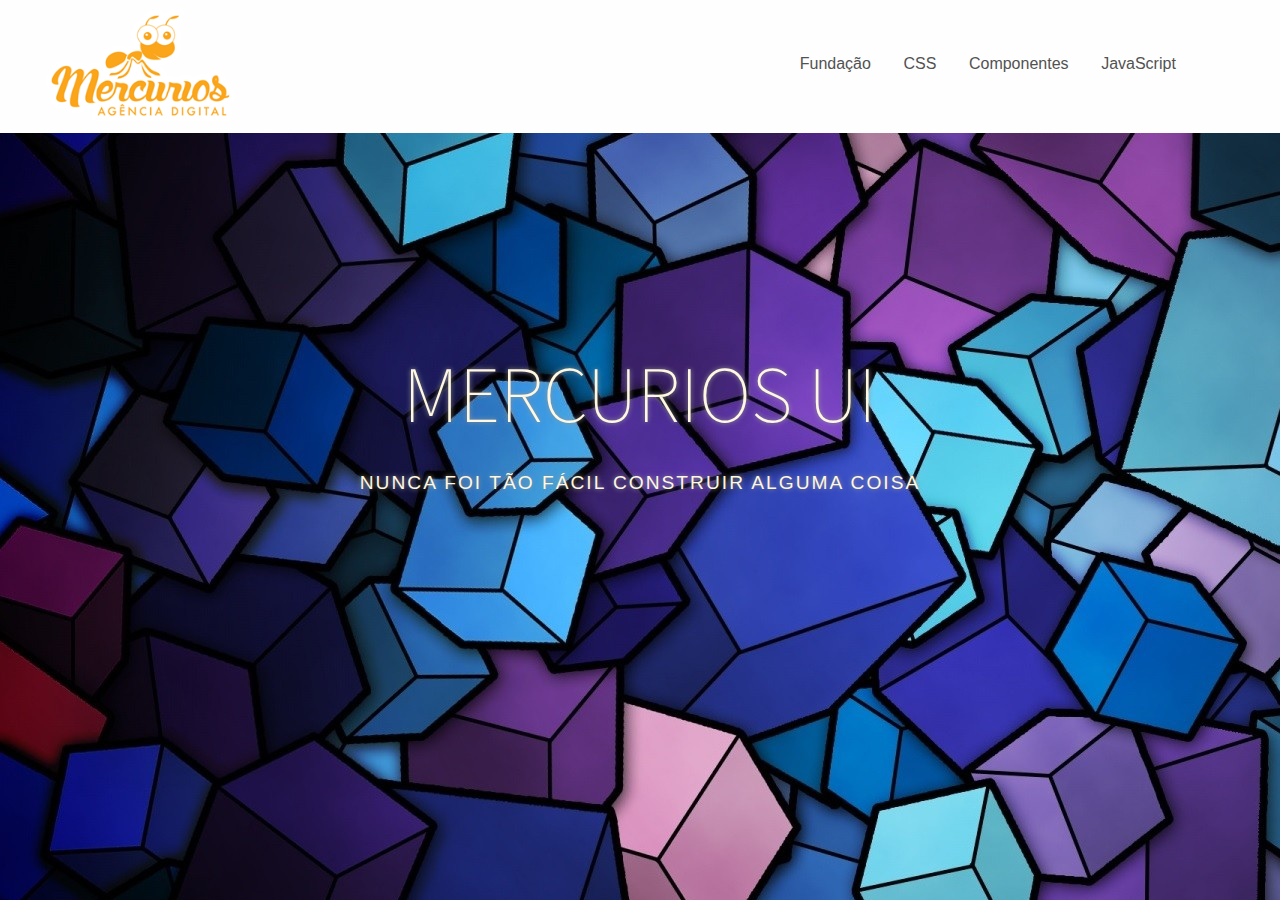
<file: index.html>
<!DOCTYPE html>
<html lang="pt-br">
<head>
    <meta charset="utf-8">
    <meta http-equiv="X-UA-Compatible" content="IE=edge">
    <meta name="viewport" content="width=device-width, initial-scale=1">
    <!-- The above 3 meta tags *must* come first in the head; any other head content must come *after* these tags -->

    <title>Mercurios UI</title>

	<!-- Folhas de estilo divididas por função -->
	<link rel="stylesheet" href="assets/css/grid.css">
	<link rel="stylesheet" href="assets/css/geral.css">

</head>
<body class="bg-random">
	<div class="container">

		<div class="top wid-full bg-white">
			<div class="logo wid-4 sm-wid-full">
				<a href="index.html"><img src="assets/img/mercurios.png" alt="Mercurios"></a>
			</div>

			<div class="outer-nav wid-11 offset-1 sm-wid-6">
				<ol class="navbar offset-7">
					<li><a href="grid.html">Fundação</a></li>
					<li><a href="css.html">CSS</a></li>
					<li><a href="componentes.html">Componentes</a></li>
					<li><a href="javascript.html">JavaScript</a></li>
				</ol>
			</div>
		</div>

	    <div class="wrapper">
	    	<div class="intro">
		    	<header>
		    		<hgroup>
						<h1 class="larger">MERCURIOS UI</h1>
						<p>Nunca foi tão fácil construir alguma coisa</p>
					</hgroup>
				</header>
			</div>
	    </div>
    </div>
</body>
<!-- Modules -->
<script type="text/javascript" src="assets/modules/jquery/dist/jquery.min.js"></script>

<!-- Mercurios JS -->
<script type="text/javascript" src="assets/modules/mercurios-js/mercurios.js"></script>

<script type="text/javascript">
	$(document).ready(function(){
		$('.bg-random').bgRandom({
			urls: ["assets/img/bg1.jpg","assets/img/bg2.jpg","assets/img/bg3.jpg","assets/img/bg4.jpg"]
		});
	});
</script>
</html>
</file>
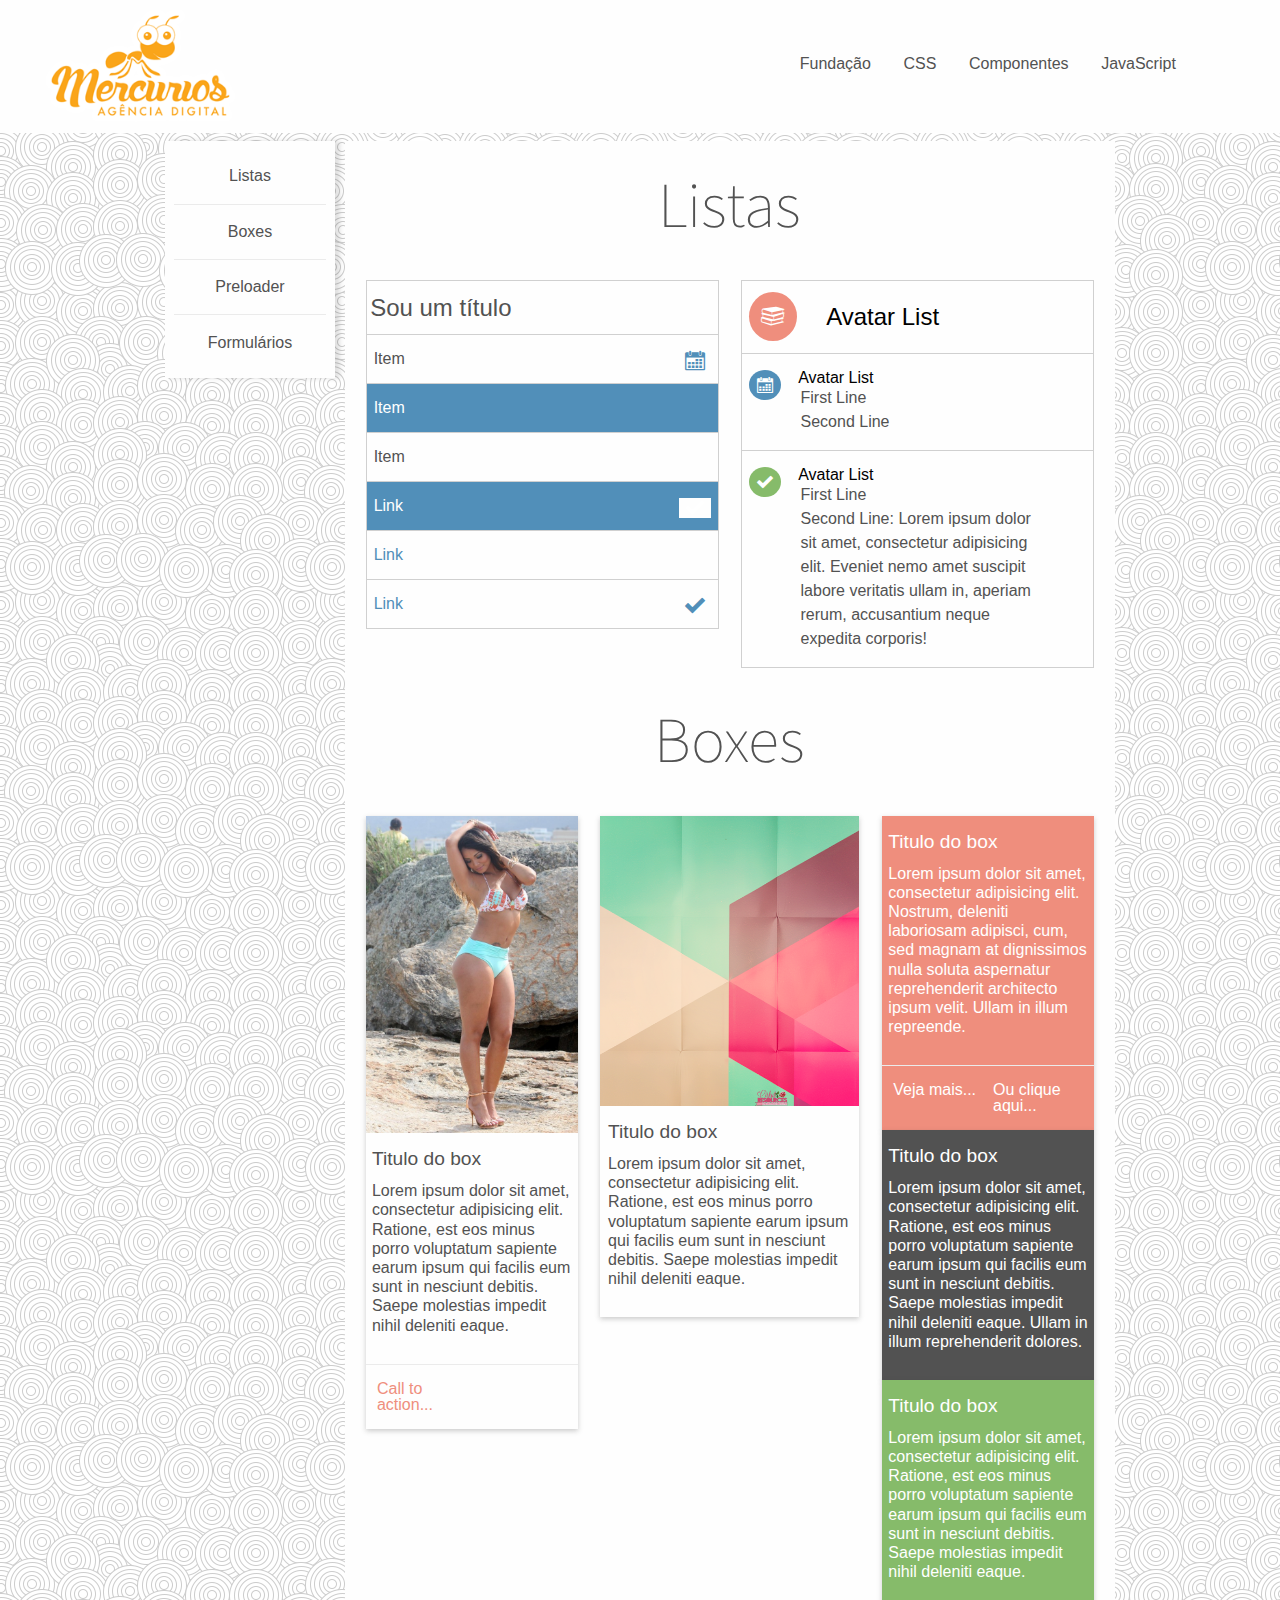
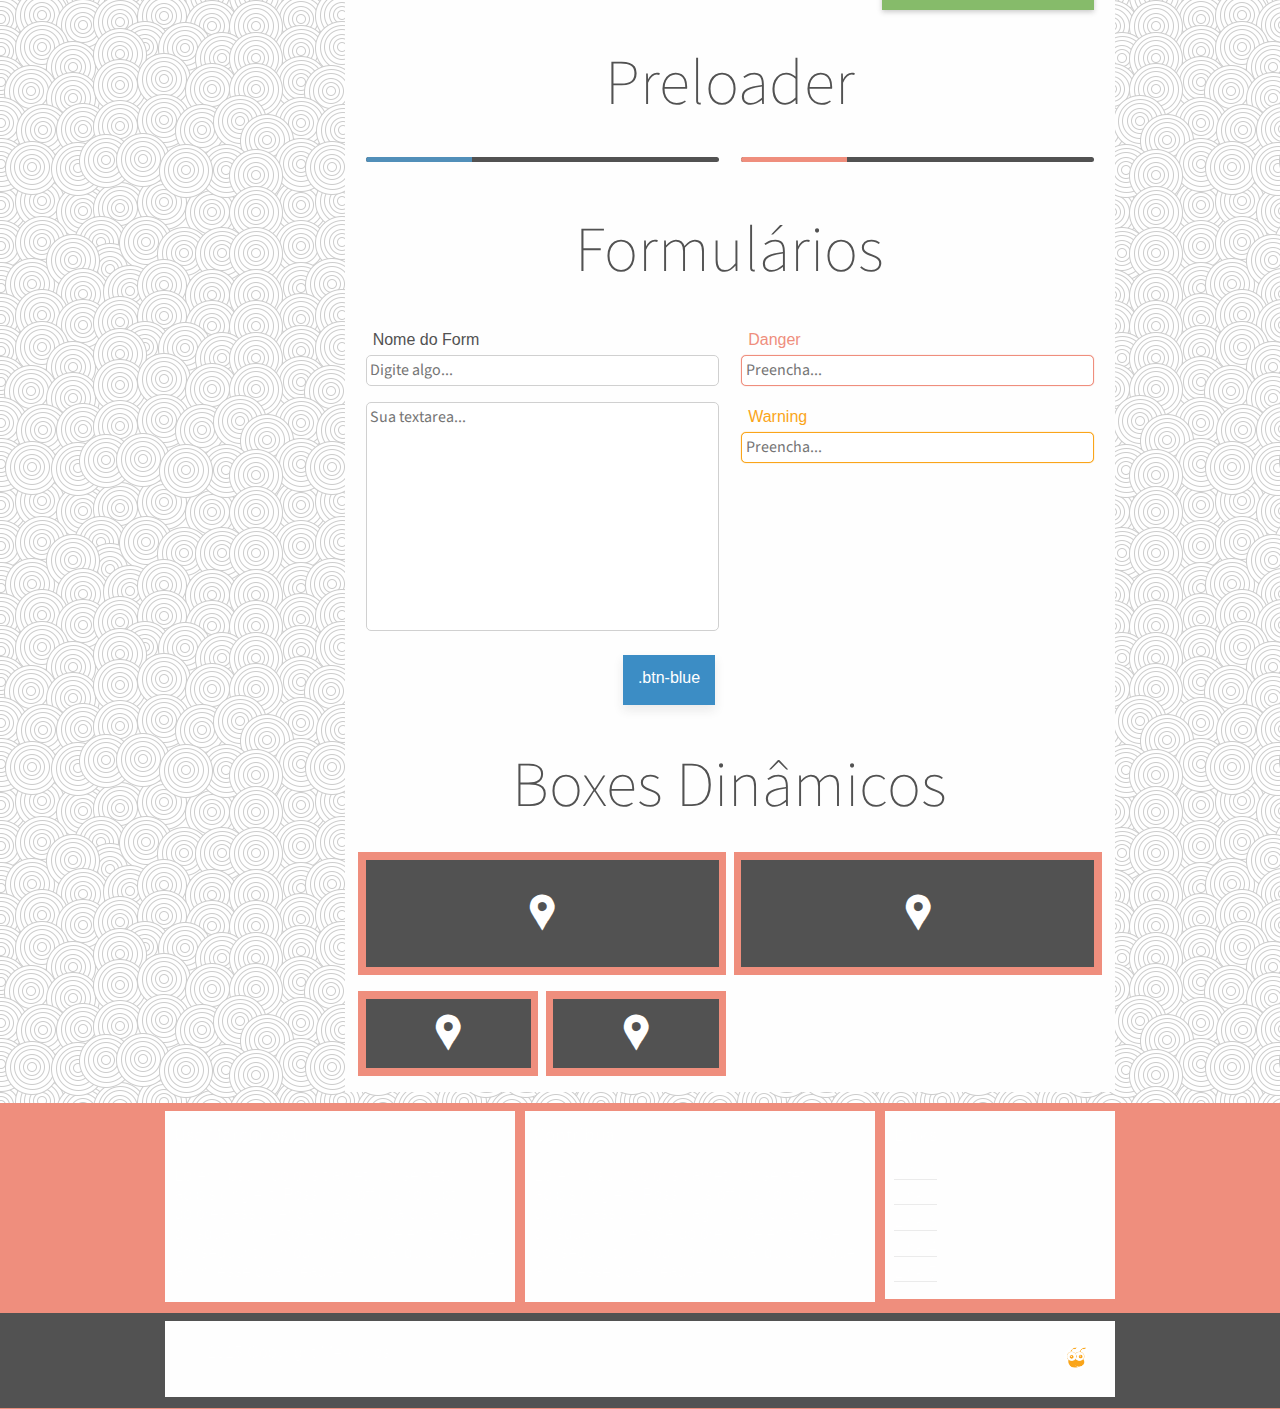
<file: componentes.html>
<!DOCTYPE html>
<html>
<head>
	<meta charset="utf-8">
	<meta http-equiv="X-UA-Compatible" content="IE=edge">
	<title> Mercurios UI - Grid</title>

	<!-- Favicon -->
	<link rel="icon" type="image/png" sizes="32x32" href="assets/img/cabeca-formiga-stroke.png">

	<!-- Folhas de estilo divididas por função -->
	<link rel="stylesheet" href="assets/css/grid.css">
	<link rel="stylesheet" href="assets/css/geral.css">
	<link rel="stylesheet" href="assets/css/forms.css">
	<link rel="stylesheet" href="assets/Fonts&Icons/FlatIcon/flaticon.css">

	<!-- LESS -->
	<link rel="stylesheet/less" type="text/css" href="assets/custom/componentes.less">
</head>
<body>
	<div class="container">

		<div class="top wid-full bg-white">
			<div class="logo wid-4 sm-wid-full">
				<a href="index.html">
					<img src="assets/img/mercurios.png" alt="Mercurios">
				</a>
			</div>

			<nav class="outer-nav wid-11 offset-1 sm-wid-6">
				<ol class="navbar offset-7">
					<li><a href="grid.html">Fundação</a></li>
					<li><a href="css.html">CSS</a></li>
					<li><a href="componentes.html">Componentes</a></li>
					<li><a href="javascript.html">JavaScript</a></li>
				</ol>
			</nav>
		</div>
		
		<div class="wrapper">
			<nav class="aside affix outer-nav wid-3 sm-wid-full bg-white">
				<ol class="navbar">
					<li class="border-b"><a href="#listas">Listas</a></li>
					<li class="border-b"><a href="#boxes">Boxes</a></li>
					<li class="border-b"><a href="#preload">Preloader</a></li>
					<li class="border-b"><a href="#forms">Formulários</a></li>
				</ol>
			</nav>

			<div class="wid-13 sm-wid-full bg-white">

				<div class="wid-full">
					<header>
						<hgroup>
							<h2 class="larger" id="listas">Listas</h2>
						</hgroup>
					</header>
					<ul class="list wid-8 sm-wid-6">
						<li class="list-header">Sou um título</li>
						<li>Item <a href="#" class="list-markup wid-2 sm-wid-1"><span class="flaticon-calendar146"></span></a></li>
						<li class="active">Item</li>
						<li>Item</li>
						<a href="#" class="active">Link <span class="list-markup flaticon-checked21 wid-2 sm-wid-1"></span></a>
						<a href="#">Link</a>
						<a href="#">Link <span class="list-markup flaticon-checked21 wid-2 sm-wid-1"></span></a>
					</ul>
					<ul class="list wid-8 sm-wid-6">
						<li class="list-header avatar">
							<div class="bg-red round avatar-img">
								<span class="list-markup flaticon-books8"></span>
							</div>
							<span class="li-title">Avatar List</span>
						</li>
						<li class="avatar">
							<div class="bg-blue round avatar-img">
								<span class="list-markup flaticon-calendar146"></span>
							</div>
							<span class="li-title">Avatar List</span>
							<p>First Line<br>
							Second Line</p>
						</li>
						<li class="avatar">
							<div class="bg-green round avatar-img">
								<span class="list-markup flaticon-checked21"></span>
							</div>
							<span class="li-title">Avatar List</span>
							<p>First Line<br>
							Second Line: Lorem ipsum dolor sit amet, consectetur adipisicing elit. Eveniet nemo amet suscipit labore veritatis ullam in, aperiam rerum, accusantium neque expedita corporis!</p>
						</li>
					</ul>
				</div>

				<div class="wid-full">
					<header>
						<hgroup>
							<h2 class="larger" id="boxes">Boxes</h2>
						</hgroup>
					</header>
					<div class="wid-5 sm-wid-6">
						<article class="box">
							<div class="box-img">
								<img src="assets/img/modelo.jpg" alt="box-img">
							</div>
							<div class="box-content">
								<span class="box-title">
									Titulo do box
								</span>
								<p>Lorem ipsum dolor sit amet, consectetur adipisicing elit. Ratione, est eos minus porro voluptatum sapiente earum ipsum qui facilis eum sunt in nesciunt debitis. Saepe molestias impedit nihil deleniti eaque.</p>
							</div>
							<div class="box-action">
								<a href="#">Call to action...</a>
							</div>
						</article>
					</div>
					<div class="wid-6 sm-wid-6">
						<article class="box">
							<div class="box-img">
								<img src="assets/img/textura.png" alt="box-img">
							</div>
							<div class="box-content">
								<span class="box-title">
									Titulo do box
								</span>
								<p>Lorem ipsum dolor sit amet, consectetur adipisicing elit. Ratione, est eos minus porro voluptatum sapiente earum ipsum qui facilis eum sunt in nesciunt debitis. Saepe molestias impedit nihil deleniti eaque.</p>
							</div>
						</article>
					</div>
					<div class="wid-5 sm-wid-6">
						<div class="wid-full">
							<article class="box bg-red">
								<div class="box-content">
									<span class="box-title">
										Titulo do box
									</span>
									<p>Lorem ipsum dolor sit amet, consectetur adipisicing elit. Nostrum, deleniti laboriosam adipisci, cum, sed magnam at dignissimos nulla soluta aspernatur reprehenderit architecto ipsum velit. Ullam in illum repreende.</p>
								</div>
								<div class="box-action">
									<a href="#">Veja mais...</a>
									<a href="#">Ou clique aqui...</a>
								</div>
							</article>
						</div>
						<div class="wid-full">
							<article class="box bg-black">
								<div class="box-content">
									<span class="box-title">
										Titulo do box
									</span>
									<p>Lorem ipsum dolor sit amet, consectetur adipisicing elit. Ratione, est eos minus porro voluptatum sapiente earum ipsum qui facilis eum sunt in nesciunt debitis. Saepe molestias impedit nihil deleniti eaque. Ullam in illum reprehenderit dolores.</p>
								</div>
							</article>
						</div>
						<div class="wid-full">
							<article class="box bg-green">
								<div class="box-content">
									<span class="box-title">
										Titulo do box
									</span>
									<p>Lorem ipsum dolor sit amet, consectetur adipisicing elit. Ratione, est eos minus porro voluptatum sapiente earum ipsum qui facilis eum sunt in nesciunt debitis. Saepe molestias impedit nihil deleniti eaque.</p>
								</div>
							</article>
						</div>
					</div>
				</div>
				<div class="wid-full">
					<header>
						<hgroup>
							<h2 class="larger" id="preload">Preloader</h2>
						</hgroup>
					</header>
					<div class="wid-8 sm-wid-6">
						<div class="preloader"><span class="bg-blue"></span></div>
					</div>
					<div class="wid-8 sm-wid-6">
						<div class="preloader"><span class="bg-red"></span></div>
					</div>
				</div>

				<!-- Forms -->
				<div class="wid-full">
					<header>
						<hgroup>
							<h2 id="forms" class="larger">Formulários</h2>
						</hgroup>
					</header>
					<div class="wid-8 sm-wid-6">
						<form>
							<fieldset>
								<label>Nome do Form</label>
								<input type="text" placeholder="Digite algo...">
								<textarea name="" id="" cols="30" rows="10" placeholder="Sua textarea..."></textarea>
							</fieldset>
							<a href="#" class="btn float-r">.btn-blue</a>
						</form>
					</div>
					<div class="wid-8 sm-wid-6">
						<label class="red">Danger</label>
						<input type="text" class="danger" placeholder="Preencha...">
						<label class="orange">Warning</label>
						<input type="text" class="warning" placeholder="Preencha...">
					</div>
				</div>

				<!-- Box Dinamico -->
				<div class="wid-full">
					<header>
						<hgroup>
							<h2 id="forms" class="larger">Boxes Dinâmicos</h2>
						</hgroup>
					</header>
					<div class="wid-8 sm-wid-6 bg-red">
						<div class="dinamic-item">
							<div class="dinamic-call bg-black">
								<span class="flaticon-facebook30 large"></span>
							</div>
							<div class="dinamic-description">
								<h4>Descrição Aqui</h4>
								<p>Mais informações e Lorem ipsum dolor sit amet, consectetur adipisicing elit. Atque, ex. Eligendi ducimus commodi sapiente ullam a, animi rerum. Vel rerum, magnam vero culpa doloribus harum fuga quia laborum quos accusamus?</p>
							</div>
						</div>
					</div>
					<div class="wid-8 sm-wid-6 bg-red">
						<div class="dinamic-item">
							<div class="dinamic-call bg-black">
								<span class="flaticon-facebook30 large"></span>
							</div>
							<div class="dinamic-description direita">
								<h4>Descrição Aqui</h4>
								<p>Mais informações e Lorem ipsum dolor sit amet, consectetur adipisicing elit. Atque, ex. Eligendi ducimus commodi sapiente ullam a, animi rerum. Vel rerum, magnam vero culpa doloribus harum fuga quia laborum quos accusamus?</p>
							</div>
						</div>
					</div>
					<div class="wid-4 sm-wid-6 bg-red">
						<div class="dinamic-item">
							<div class="dinamic-call bg-black">
								<span class="flaticon-facebook30 large"></span>
							</div>
							<div class="dinamic-description esquerda">
								<h4>Descrição Aqui</h4>
								<p>Mais informações e Lorem ipsum dolor sit amet, consectetur adipisicing elit. Atque, ex. Eligendi ducimus commodi sapiente ullam a, animi rerum. Vel rerum, magnam vero culpa doloribus harum fuga quia laborum quos accusamus?</p>
							</div>
						</div>
					</div>
					<div class="wid-4 sm-wid-6 bg-red">
						<div class="dinamic-item">
							<div class="dinamic-call bg-black">
								<span class="flaticon-facebook30 large"></span>
							</div>
							<div class="dinamic-description esquerda">
								<h4>Descrição Aqui</h4>
								<p>Mais informações e Lorem ipsum dolor sit amet, consectetur adipisicing elit. Atque, ex. Eligendi ducimus commodi sapiente ullam a, animi rerum. Vel rerum, magnam vero culpa doloribus harum fuga quia laborum quos accusamus?</p>
							</div>
						</div>
					</div>
				</div>
			</div>
		</div>

		<!-- Footer -->
		<footer class="bg-red">
			<div class="footer">
				<div class="wrapper">
					<div class="wid-6 sm-wid-6">
						<h3 class="align-l">Use Mercurios UI</h3>
						<p class="align-l">Lorem ipsum dolor sit amet, consectetur adipisicing elit. Possimus officiis corrupti dolores assumenda magni culpa quia quisquam inventore dolorem, deleniti atque consequuntur, modi commodi aliquid cumque animi esse quam eaque.</p>
					</div>
					<div class="wid-6 sm-wid-6">
						<h3 class="align-l">Contribua</h3>
						<p class="align-l">Lorem ipsum dolor sit amet, consectetur adipisicing elit. Possimus officiis corrupti dolores assumenda magni culpa quia quisquam inventore dolorem, deleniti atque consequuntur, modi commodi aliquid cumque animi esse quam eaque.</p>
					</div>
					<div class="wid-4 sm-wid-6">
						<h3 class="align-l">Links</h3>
						<nav class="footer-nav">
							<ol class="align-l">
								<li><a href="#" class="border-b">Link 1</a></li>
								<li><a href="#" class="border-b">Link 2</a></li>
								<li><a href="#" class="border-b">Link 3</a></li>
								<li><a href="#" class="border-b">Link 4</a></li>
								<li><a href="#" class="border-b">Link 5</a></li>
							</ol>
						</nav>
					</div>
				</div>
			</div>
			<div class="footer-second bg-black">
				<div class="wrapper">
					<div class="wid-16 sm-wid-6">
						<address class="wid-4 sm-wid-6">&copy; 2015 Copyright Mercurios</address>
						<div class="float-r wid-1 hidden-phone">
							<div class="logo">
								<a href="index.html">
									<img src="assets/img/cabeca-formiga-stroke.png" alt="Mercurios">
								</a>
							</div>
						</div>
					</div>
				</div>
			</div>
		</footer>
	</div>
</body>

<!-- Less -->
<script type="text/javascript" src="assets/modules/less/dist/less.min.js"></script>

<!-- Modules -->
<script type="text/javascript" src="assets/modules/jquery/dist/jquery.min.js"></script>
<script type="text/javascript" src="assets/modules/slick.js/slick/slick.min.js"></script>

<!-- Mercurios JS -->
<script type="text/javascript" src="assets/modules/mercurios-js/mercurios.js"></script>
<script>
	less.watch();
</script>
</html>
</file>
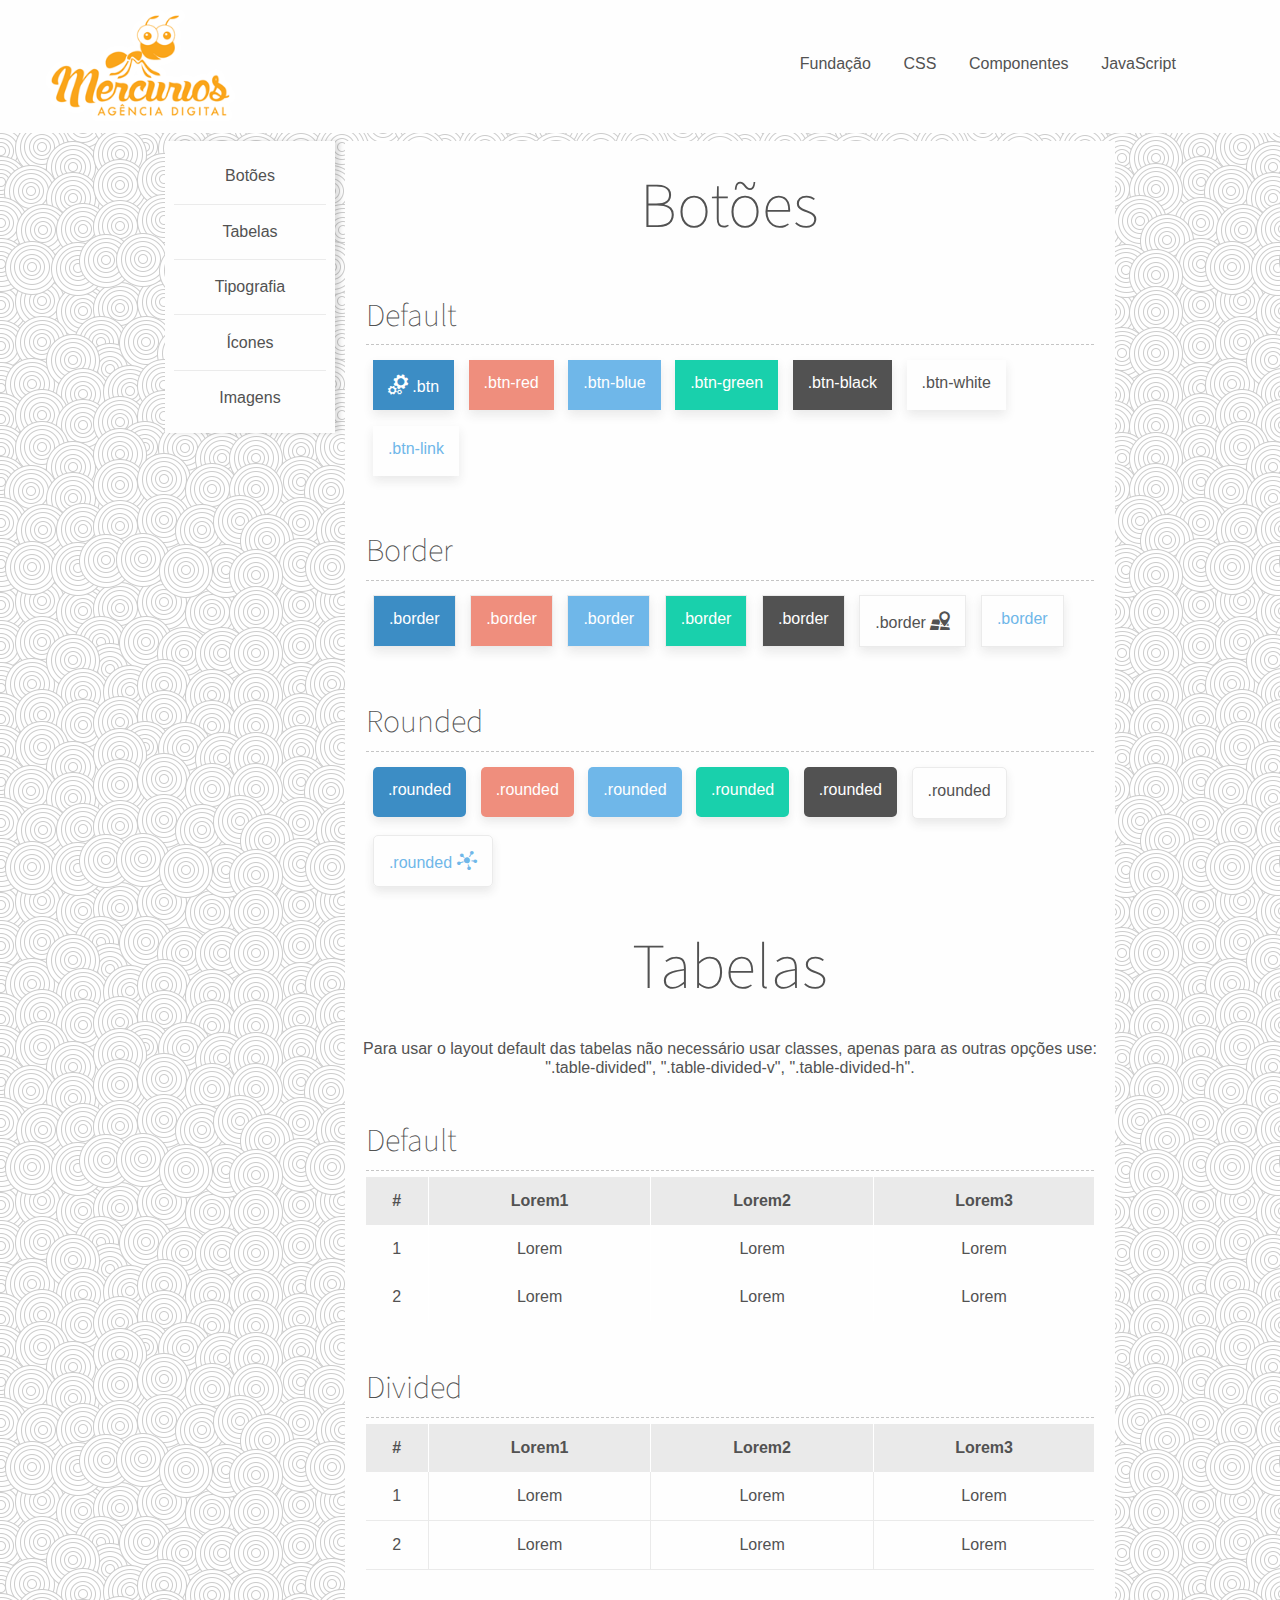
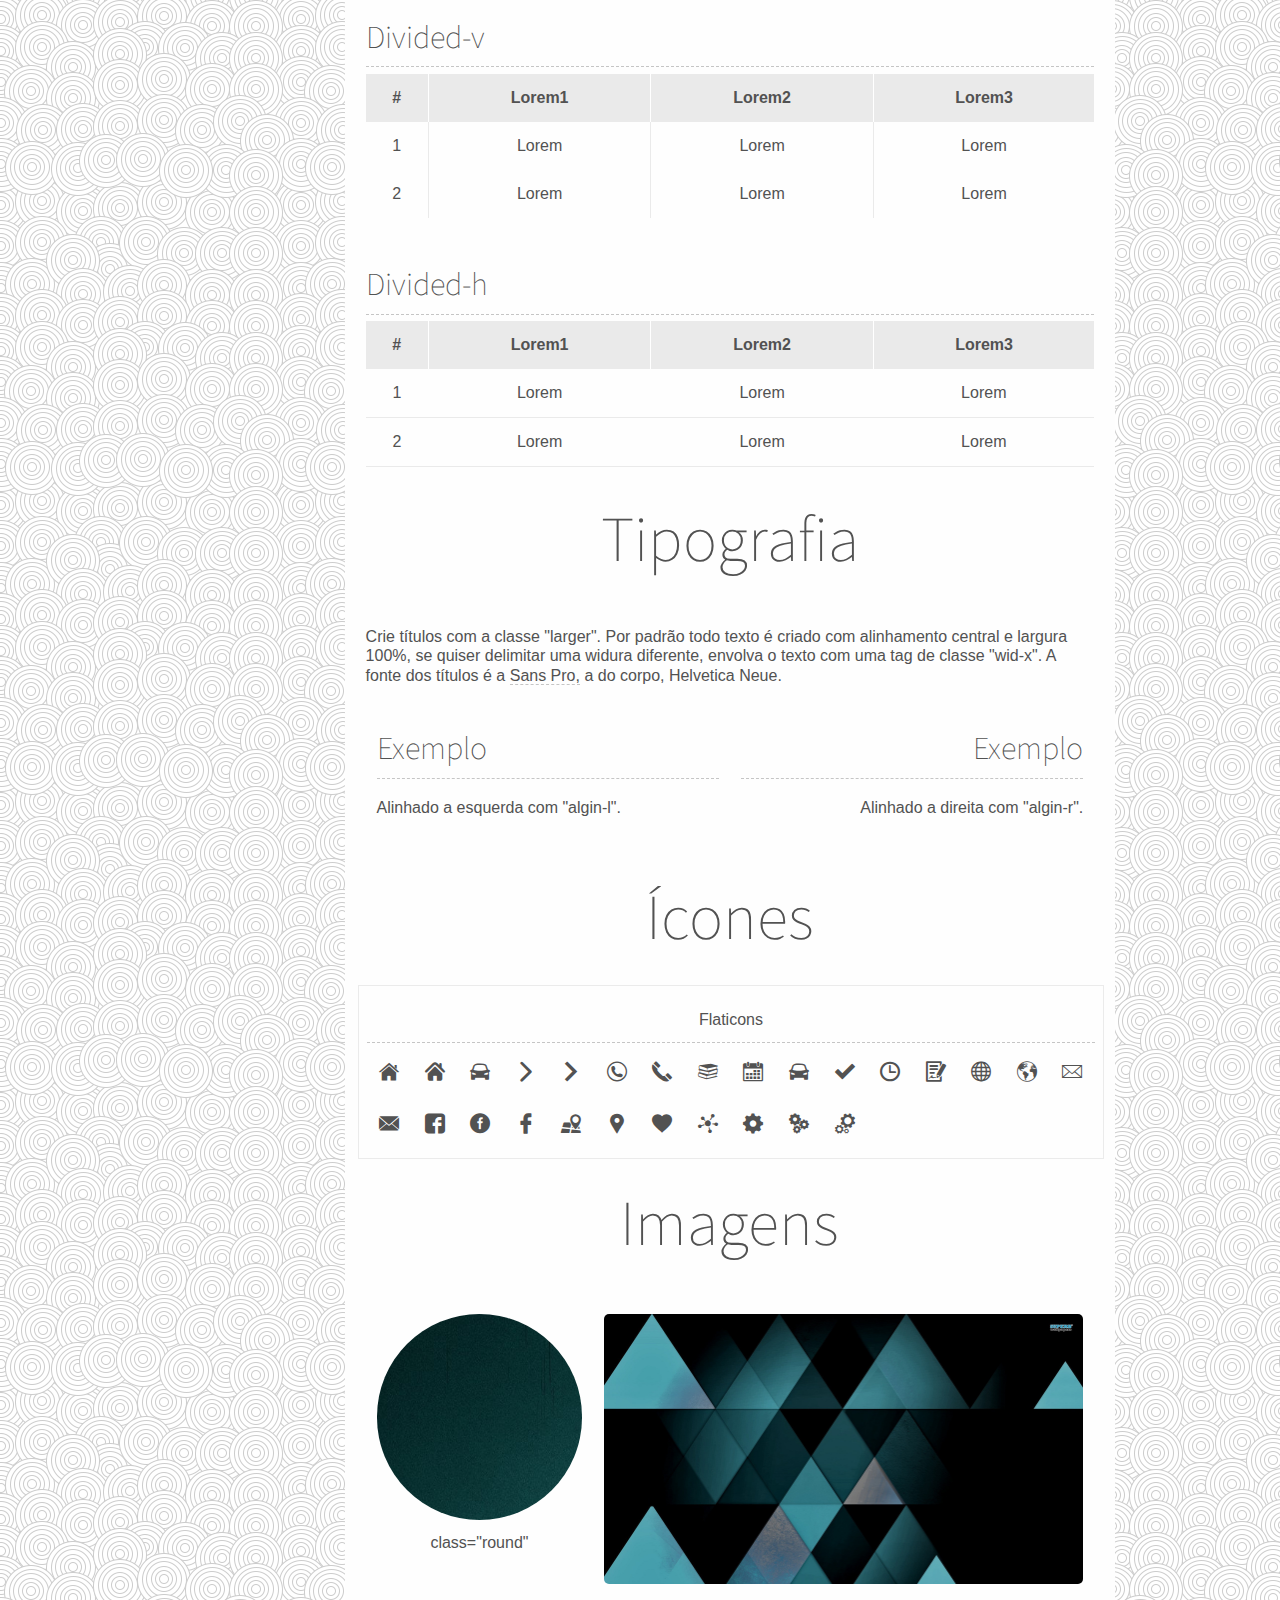
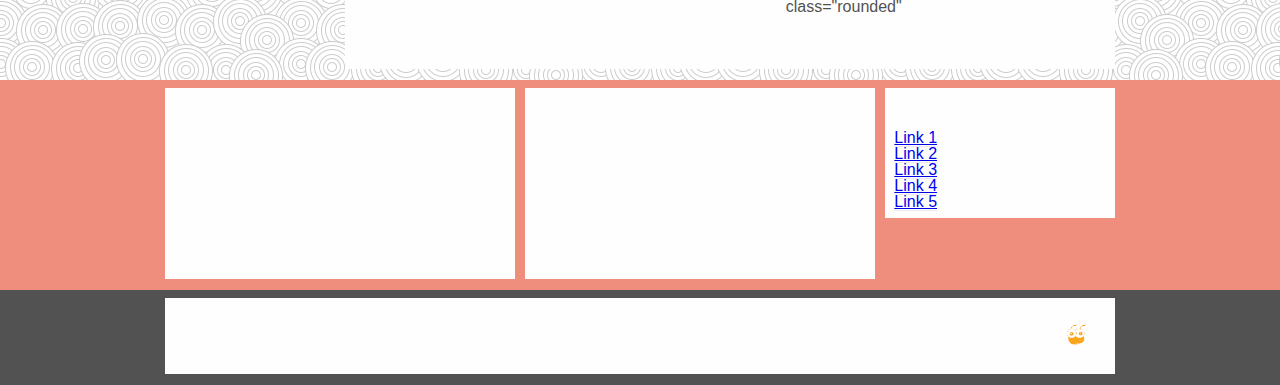
<file: css.html>
<!DOCTYPE html>
<html>
<head>
	<meta charset="utf-8">
	<meta http-equiv="X-UA-Compatible" content="IE=edge">
	<title> Mercurios UI - Grid</title>

	<!-- Folhas de estilo divididas por função -->
	<link rel="stylesheet" href="assets/css/grid.css">
	<link rel="stylesheet" href="assets/css/geral.css">
	<link rel="stylesheet" href="assets/css/tabelas.css">
	<link rel="stylesheet" href="assets/Fonts&Icons/FlatIcon/flaticon.css">
</head>
<body>
	<div class="container">

		<!-- Topo -->
		<div class="top wid-full bg-white">
			<div class="logo wid-4 sm-wid-full">
				<a href="index.html"><img src="assets/img/mercurios.png" alt="Mercurios"></a>
			</div>

			<div class="outer-nav wid-11 offset-1 sm-wid-6">
				<ol class="navbar offset-7">
					<li><a href="grid.html">Fundação</a></li>
					<li><a href="css.html">CSS</a></li>
					<li><a href="componentes.html">Componentes</a></li>
					<li><a href="javascript.html">JavaScript</a></li>
				</ol>
			</div>
		</div>

		<div class="wrapper">
			<!-- Aside -->
			<div class="outer-nav aside wid-3 sm-wid-full bg-white">
				<ol class="navbar">
					<li class="border-b"><a href="#botoes">Botões</a></li>
					<li class="border-b"><a href="#tabelas">Tabelas</a></li>
					<li class="border-b"><a href="#tipos">Tipografia</a></li>
					<li class="border-b"><a href="#icones">Ícones</a></li>
					<li class="border-b"><a href="#imagens">Imagens</a></li>
				</ol>
			</div>
			<!-- Conteúdo -->
			<div class="wid-13 sm-wid-full bg-white">

				<!-- Botões -->
				<header class="wid-full">
					<hgroup>
						<h2 id="botoes" class="larger">Botões</h2>
					</hgroup>
				</header>
				<div class="wid-16">
					<h4 class="larger align-l">Default</h4>
					<a href="#" class="btn"><span class="flaticon-three115"></span> .btn</a>
					<a href="#" class="btn-red">.btn-red</a>
					<a href="#" class="btn-blue">.btn-blue</a>
					<a href="#" class="btn-green">.btn-green</a>
					<a href="#" class="btn-black">.btn-black</a>
					<a href="#" class="btn-white">.btn-white</a>
					<a href="#" class="btn-link">.btn-link</a>
				</div>
				<div class="wid-16">
					<h4 class="larger align-l">Border</h4>
					<a href="#" class="btn border">.border</span></a>
					<a href="#" class="btn-red border">.border</a>
					<a href="#" class="btn-blue border">.border</a>
					<a href="#" class="btn-green border">.border</a>
					<a href="#" class="btn-black border">.border</a>
					<a href="#" class="btn-white border">.border <span class="flaticon-map-pointer2"></a>
					<a href="#" class="btn-link border">.border</a>
				</div>
				<div class="wid-16">
					<h4 class="larger align-l">Rounded</h4>
					<a href="#" class="btn rounded">.rounded</a>
					<a href="#" class="btn-red rounded">.rounded</a>
					<a href="#" class="btn-blue rounded">.rounded</a>
					<a href="#" class="btn-green rounded">.rounded</a>
					<a href="#" class="btn-black rounded">.rounded</span></a>
					<a href="#" class="btn-white border rounded">.rounded</a>
					<a href="#" class="btn-link border rounded">.rounded <span class="flaticon-marketing8"></a>
				</div>

				<!-- Tabelas -->
				<header class="wid-full">
					<hgroup>
						<h2 id="tabelas" class="larger">Tabelas</h2>
						<p>Para usar o layout default das tabelas não necessário usar classes,
						apenas para as outras opções use: <br> ".table-divided", ".table-divided-v", ".table-divided-h".</p>
					</hgroup>
				</header>
				<div class="wid-16">
					<h4 class="larger align-l">Default</h4>
					<table class="wid-full">
						<thead>
							<tr>
								<th>#</th>
								<th>Lorem1</th>
								<th>Lorem2</th>
								<th>Lorem3</th>
							</tr>
						</thead>
						<tbody>
							<tr>
								<td>1</td>
								<td>Lorem</td>
								<td>Lorem</td>
								<td>Lorem</td>
							</tr>
							<tr>
								<td>2</td>
								<td>Lorem</td>
								<td>Lorem</td>
								<td>Lorem</td>
							</tr>
						</tbody>
					</table>
				</div>
				<div class="wid-16">
					<h4 class="larger align-l">Divided</h4>
					<table class="wid-full table-divided">
						<thead>
							<tr>
								<th>#</th>
								<th>Lorem1</th>
								<th>Lorem2</th>
								<th>Lorem3</th>
							</tr>
						</thead>
						<tbody>
							<tr>
								<td>1</td>
								<td>Lorem</td>
								<td>Lorem</td>
								<td>Lorem</td>
							</tr>
							<tr>
								<td>2</td>
								<td>Lorem</td>
								<td>Lorem</td>
								<td>Lorem</td>
							</tr>
						</tbody>
					</table>
				</div>
				<div class="wid-16">
					<h4 class="larger align-l">Divided-v</h4>
					<table class="wid-full table-divided-v">
						<thead>
							<tr>
								<th>#</th>
								<th>Lorem1</th>
								<th>Lorem2</th>
								<th>Lorem3</th>
							</tr>
						</thead>
						<tbody>
							<tr>
								<td>1</td>
								<td>Lorem</td>
								<td>Lorem</td>
								<td>Lorem</td>
							</tr>
							<tr>
								<td>2</td>
								<td>Lorem</td>
								<td>Lorem</td>
								<td>Lorem</td>
							</tr>
						</tbody>
					</table>
				</div>
				<div class="wid-16">
					<h4 class="larger align-l">Divided-h</h4>
					<table class="wid-full table-divided-h">
						<thead>
							<tr>
								<th>#</th>
								<th>Lorem1</th>
								<th>Lorem2</th>
								<th>Lorem3</th>
							</tr>
						</thead>
						<tbody>
							<tr>
								<td>1</td>
								<td>Lorem</td>
								<td>Lorem</td>
								<td>Lorem</td>
							</tr>
							<tr>
								<td>2</td>
								<td>Lorem</td>
								<td>Lorem</td>
								<td>Lorem</td>
							</tr>
						</tbody>
					</table>
				</div>

				<!-- Tipografia -->
				<header class="wid-full">
					<hgroup>
						<h2 id="tipos" class="larger">Tipografia</h2>
					</hgroup>
				</header>
				<div class="wid-16">
					<p class="align-l float-l">
						Crie títulos com a classe "larger". Por padrão todo texto é criado com alinhamento central e largura 100%, se quiser delimitar uma widura diferente, envolva o texto com uma tag de classe "wid-x".	A fonte dos títulos é a <span class="larger"> Sans Pro,</span> a do corpo, Helvetica Neue.
					</p>
					<div class="wid-8 sm-wid-6">
						<h4 class="larger align-l">Exemplo</h4>
						<p class="align-l">Alinhado a esquerda com "algin-l".</p>
					</div>
					<div class="wid-8 sm-wid-6">
						<h4 class="larger align-r">Exemplo</h4>
						<p class="align-r">Alinhado a direita com "algin-r".</p>
					</div>
				</div>

				<!-- Ícones -->
				<header class="wid-full">
					<hgroup>
						<h2 id="icones" class="larger">Ícones</h2>
					</hgroup>
				</header>
				<div class="wid-16 border">
					<p class="larger">Flaticons</p>
					<div class="wid-1 sm-wid-1">
						<span class="flaticon-home168"></span>
					</div>
					<div class="wid-1 sm-wid-1">
						<span class="flaticon-home4"></span>
					</div>
					<div class="wid-1 sm-wid-1">
						<span class="flaticon-car95"></span>
					</div>
					<div class="wid-1 sm-wid-1">
						<span class="flaticon-arrow487"></span>
					</div>
					<div class="wid-1 sm-wid-1">
						<span class="flaticon-keyboard53"></span>
					</div>
					<div class="wid-1 sm-wid-1">
						<span class="flaticon-auricular6"></span>
					</div>
					<div class="wid-1 sm-wid-1">
						<span class="flaticon-call60"></span>
					</div>
					<div class="wid-1 sm-wid-1">
						<span class="flaticon-books8"></span>
					</div>
					<div class="wid-1 sm-wid-1">
						<span class="flaticon-calendar146"></span>
					</div>
					<div class="wid-1 sm-wid-1">
						<span class="flaticon-car95"></span>
					</div>
					<div class="wid-1 sm-wid-1">
						<span class="flaticon-checked21"></span>
					</div>
					<div class="wid-1 sm-wid-1">
						<span class="flaticon-clock96"></span>
					</div>
					<div class="wid-1 sm-wid-1">
						<span class="flaticon-contract11"></span>
					</div>
					<div class="wid-1 sm-wid-1">
						<span class="flaticon-earth213"></span>
					</div>
					<div class="wid-1 sm-wid-1">
						<span class="flaticon-earth53"></span>
					</div>
					<div class="wid-1 sm-wid-1">
						<span class="flaticon-email19"></span>
					</div>
					<div class="wid-1 sm-wid-1">
						<span class="flaticon-email5"></span>
					</div>
					<div class="wid-1 sm-wid-1">
						<span class="flaticon-facebook29"></span>
					</div>
					<div class="wid-1 sm-wid-1">
						<span class="flaticon-facebook3"></span>
					</div>
					<div class="wid-1 sm-wid-1">
						<span class="flaticon-facebook55"></span>
					</div>
					<div class="wid-1 sm-wid-1">
						<span class="flaticon-map-pointer2"></span>
					</div>
					<div class="wid-1 sm-wid-1">
						<span class="flaticon-facebook30"></span>
					</div>
					<div class="wid-1 sm-wid-1">
						<span class="flaticon-favorite21"></span>
					</div>
					<div class="wid-1 sm-wid-1">
						<span class="flaticon-marketing8"></span>
					</div>
					<div class="wid-1 sm-wid-1">
						<span class="flaticon-gear39"></span>
					</div>
					<div class="wid-1 sm-wid-1">
						<span class="flaticon-settings48"></span>
					</div>
					<div class="wid-1 sm-wid-1">
						<span class="flaticon-three115"></span>
					</div>
				</div>

				<!-- Imagens -->
				<header class="wid-full">
					<hgroup>
						<h2 id="imagens" class="larger">Imagens</h2>
					</hgroup>
				</header>
				<div class="wid-16">
					<div class="wid-5 sm-wid-6">
						<img src="assets/img/square.png" alt="round" class="round wid-full">
						<p>class="round"</p>
					</div>
					<div class="wid-11 sm-wid-6">
						<img src="assets/img/bg3.jpg" alt="rounded" class="rounded wid-full">
						<p>class="rounded"</p>
					</div>
				</div>
			</div>
		</div>
		<footer class="bg-red">
			<div class="footer">
				<div class="wrapper">
					<div class="wid-6 sm-wid-6">
						<h3 class="align-l">Use Mercurios UI</h3>
						<p class="align-l">Lorem ipsum dolor sit amet, consectetur adipisicing elit. Possimus officiis corrupti dolores assumenda magni culpa quia quisquam inventore dolorem, deleniti atque consequuntur, modi commodi aliquid cumque animi esse quam eaque.</p>
					</div>
					<div class="wid-6 sm-wid-6">
						<h3 class="align-l">Contribua</h3>
						<p class="align-l">Lorem ipsum dolor sit amet, consectetur adipisicing elit. Possimus officiis corrupti dolores assumenda magni culpa quia quisquam inventore dolorem, deleniti atque consequuntur, modi commodi aliquid cumque animi esse quam eaque.</p>
					</div>
					<div class="wid-4 sm-wid-6">
						<h3 class="align-l">Links</h3>
						<nav class="footer-mav">
							<ol class="align-l">
								<li><a href="#" class="border-b">Link 1</a></li>
								<li><a href="#" class="border-b">Link 2</a></li>
								<li><a href="#" class="border-b">Link 3</a></li>
								<li><a href="#" class="border-b">Link 4</a></li>
								<li><a href="#" class="border-b">Link 5</a></li>
							</ol>
						</nav>
					</div>
				</div>
			</div>
			<div class="footer-second bg-black">
				<div class="wrapper">
					<div class="wid-16 sm-wid-6">
						<address class="wid-4 sm-wid-6">&copy; 2015 Copyright Mercurios</address>
						<div class="float-r wid-1 hidden-phone">
							<div class="logo">
								<a href="index.html">
									<img src="assets/img/cabeca-formiga-stroke.png" alt="Mercurios">
								</a>
							</div>
						</div>
					</div>
				</div>
			</div>
		</footer>
	</div>
</body>
</html>
</file>
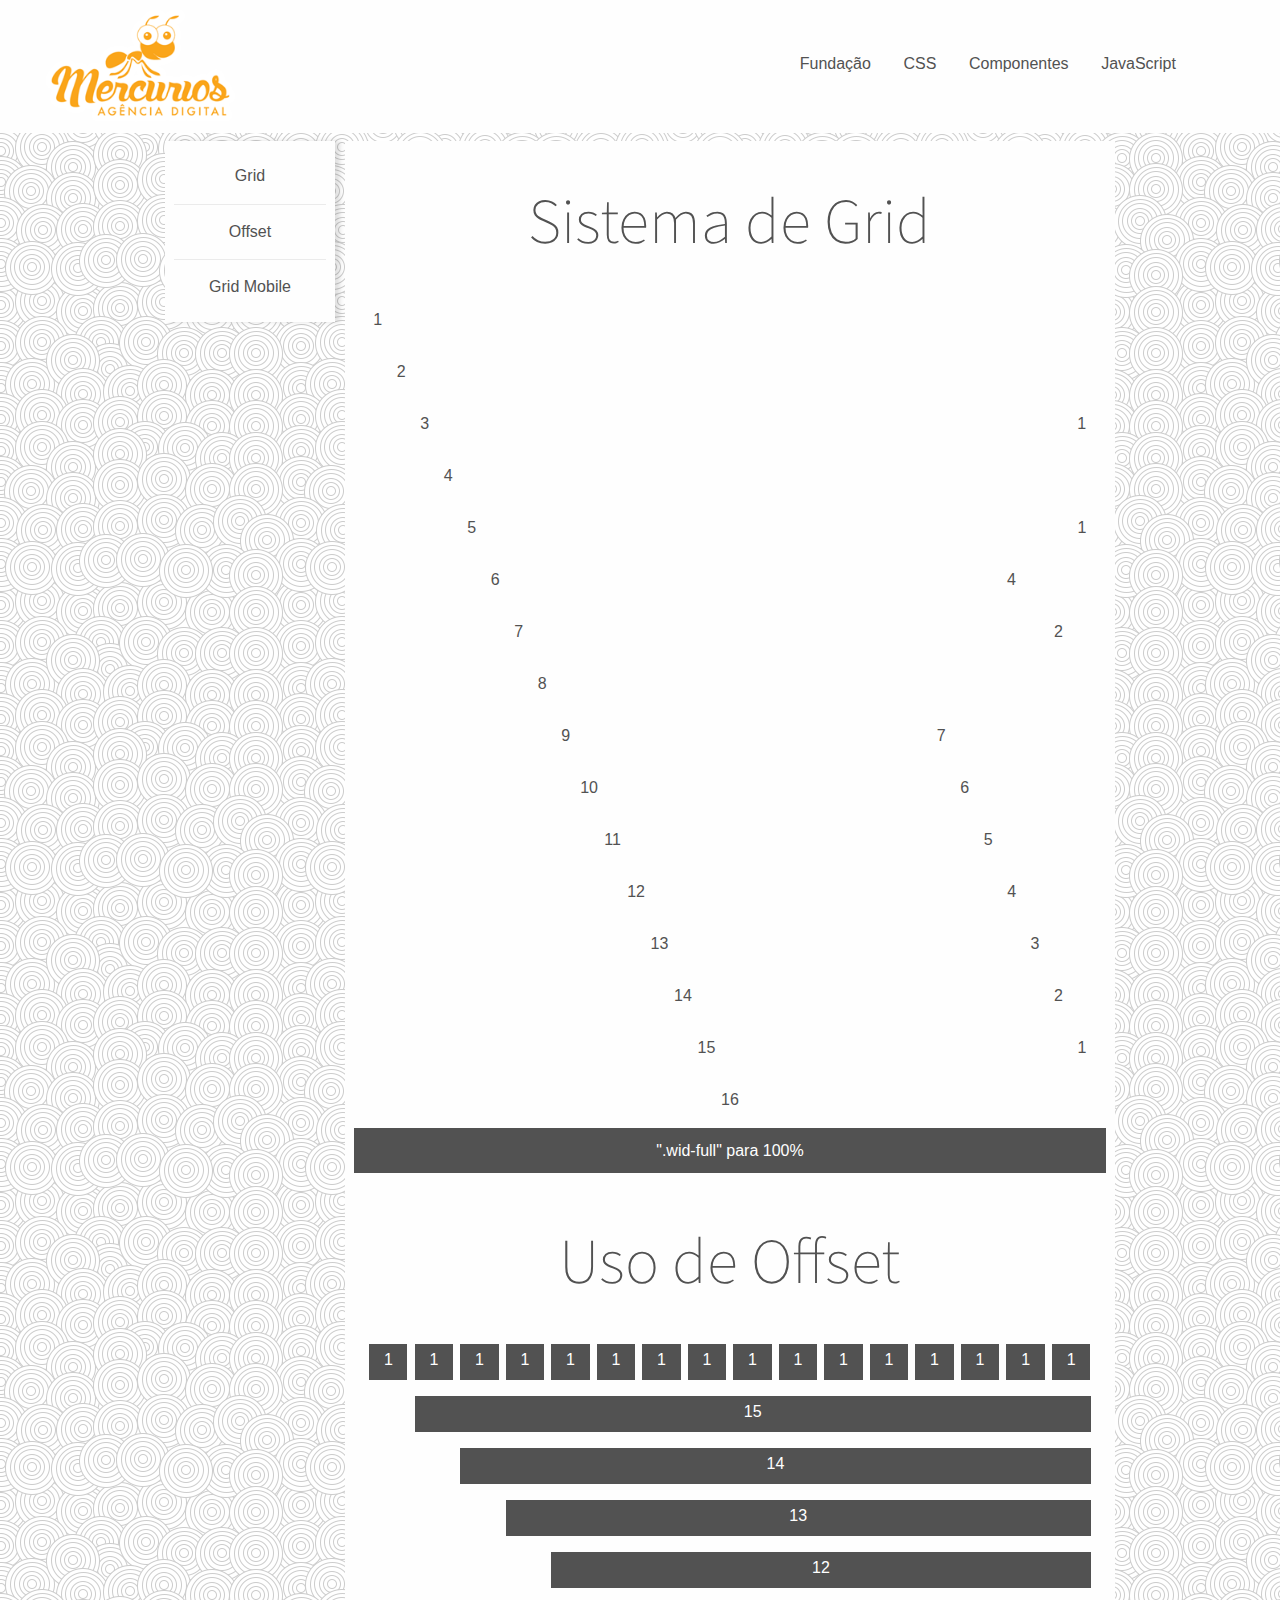
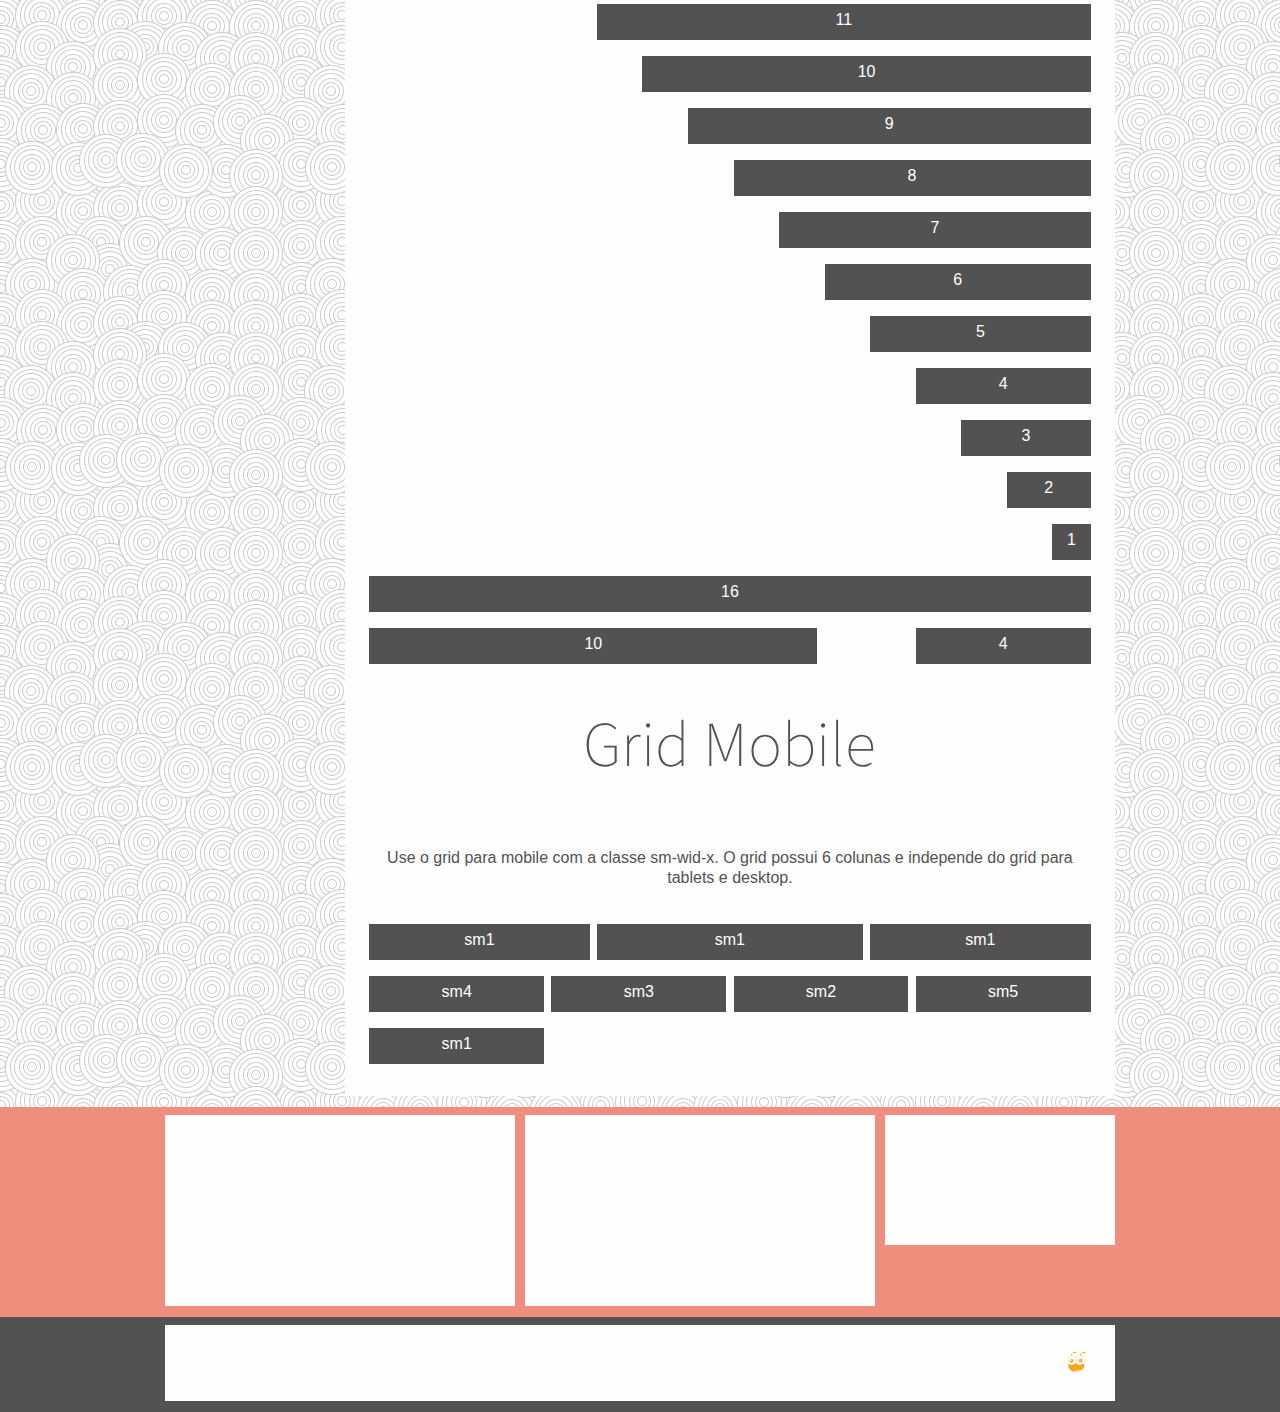
<file: grid.html>
<!DOCTYPE html>
<html>
<head>
	<meta charset="utf-8">
	<meta http-equiv="X-UA-Compatible" content="IE=edge">
	<title> Mercurios UI - Grid</title>

	<!-- Folhas de estilo divididas por função -->
	<link rel="stylesheet" href="assets/css/grid.css">
	<link rel="stylesheet" href="assets/css/geral.css">
</head>
<body>
	<div class="container">

		<div class="top wid-full bg-white">
			<div class="logo wid-4 sm-wid-full">
				<a href="index.html"><img src="assets/img/mercurios.png" alt="Mercurios"></a>
			</div>

			<div class="outer-nav wid-11 offset-1 sm-wid-6">
				<ol class="navbar offset-7">
					<li><a href="grid.html">Fundação</a></li>
					<li><a href="css.html">CSS</a></li>
					<li><a href="componentes.html">Componentes</a></li>
					<li><a href="javascript.html">JavaScript</a></li>
				</ol>
			</div>
		</div>

		<div class="wrapper">
			<div class="aside outer-nav wid-3 sm-wid-full bg-white">
				<ol class="navbar">
					<li class="border-b"><a href="#grid">Grid</a></li>
					<li class="border-b"><a href="#offset">Offset</a></li>
					<li class="border-b"><a href="#grid-mobile">Grid Mobile</a></li>
				</ol>
			</div>


			<div class="wid-13 sm-wid-full sm-6">

				<header class="wid-16 bg-white">
					<hgroup>
						<h2 class="larger" id="grid">Sistema de Grid</h2>
					</hgroup>
				</header>

				<div class="wid-1 bg-white">1</div>
				<div class="wid-1 bg-white"></div>
				<div class="wid-1 bg-white"></div>
				<div class="wid-1 bg-white"></div>
				<div class="wid-1 bg-white"></div>
				<div class="wid-1 bg-white"></div>
				<div class="wid-1 bg-white"></div>
				<div class="wid-1 bg-white"></div>
				<div class="wid-1 bg-white"></div>
				<div class="wid-1 bg-white"></div>
				<div class="wid-1 bg-white"></div>
				<div class="wid-1 bg-white"></div>
				<div class="wid-1 bg-white"></div>
				<div class="wid-1 bg-white"></div>
				<div class="wid-1 bg-white"></div>
				<div class="wid-1 bg-white"></div>

				<div class="wid-2 bg-white">2</div>
				<div class="wid-2 bg-white"></div>
				<div class="wid-2 bg-white"></div>
				<div class="wid-2 bg-white"></div>
				<div class="wid-2 bg-white"></div>
				<div class="wid-2 bg-white"></div>
				<div class="wid-2 bg-white"></div>
				<div class="wid-2 bg-white"></div>

				<div class="wid-3 bg-white">3</div>
				<div class="wid-3 bg-white"></div>
				<div class="wid-3 bg-white"></div>
				<div class="wid-3 bg-white"></div>
				<div class="wid-3 bg-white"></div>
				<div class="wid-1 bg-white">1</div>

				<div class="wid-4 bg-white">4</div>
				<div class="wid-4 bg-white"></div>
				<div class="wid-4 bg-white"></div>
				<div class="wid-4 bg-white"></div>

				<div class="wid-5 bg-white">5</div>
				<div class="wid-5 bg-white"></div>
				<div class="wid-5 bg-white"></div>
				<div class="wid-1 bg-white">1</div>

				<div class="wid-6 bg-white">6</div>
				<div class="wid-6 bg-white"></div>
				<div class="wid-4 bg-white">4</div>

				<div class="wid-7 bg-white">7</div>
				<div class="wid-7 bg-white"></div>
				<div class="wid-2 bg-white">2</div>

				<div class="wid-8 bg-white">8</div>
				<div class="wid-8 bg-white"></div>

				<div class="wid-9 bg-white">9</div>
				<div class="wid-7 bg-white">7</div>

				<div class="wid-10 bg-white">10</div>
				<div class="wid-6 bg-white">6</div>

				<div class="wid-11 bg-white">11</div>
				<div class="wid-5 bg-white">5</div>

				<div class="wid-12 bg-white">12</div>
				<div class="wid-4 bg-white">4</div>

				<div class="wid-13 bg-white">13</div>
				<div class="wid-3 bg-white">3</div>

				<div class="wid-14 bg-white">14</div>
				<div class="wid-2 bg-white">2</div>

				<div class="wid-15 bg-white">15</div>
				<div class="wid-1 bg-white">1</div>

				<div class="wid-16 bg-white">16</div>
				<div class="wid-full bg-black">
					<p>".wid-full" para 100%</p>
				</div>

				<div class="wid-16 bg-white">
				
					<!-- OFFSET -->
					<header class="wid-16" id="offset">
						<hgroup>
							<h2 class="larger" id="grid">Uso de Offset</h2>
						</hgroup>
					</header>

					<div class="wid-1 bg-black">1</div>
					<div class="wid-1 bg-black">1</div>
					<div class="wid-1 bg-black">1</div>
					<div class="wid-1 bg-black">1</div>
					<div class="wid-1 bg-black">1</div>
					<div class="wid-1 bg-black">1</div>
					<div class="wid-1 bg-black">1</div>
					<div class="wid-1 bg-black">1</div>
					<div class="wid-1 bg-black">1</div>
					<div class="wid-1 bg-black">1</div>
					<div class="wid-1 bg-black">1</div>
					<div class="wid-1 bg-black">1</div>
					<div class="wid-1 bg-black">1</div>
					<div class="wid-1 bg-black">1</div>
					<div class="wid-1 bg-black">1</div>
					<div class="wid-1 bg-black">1</div>

					<div class="wid-15 offset-1 bg-black">15</div>
					<div class="wid-14 offset-2 bg-black">14</div>
					<div class="wid-13 offset-3 bg-black">13</div>
					<div class="wid-12 offset-4 bg-black">12</div>
					<div class="wid-11 offset-5 bg-black">11</div>
					<div class="wid-10 offset-6 bg-black">10</div>
					<div class="wid-9 offset-7 bg-black">9</div>
					<div class="wid-8 offset-8 bg-black">8</div>
					<div class="wid-7 offset-9 bg-black">7</div>
					<div class="wid-6 offset-10 bg-black">6</div>
					<div class="wid-5 offset-11 bg-black">5</div>
					<div class="wid-4 offset-12 bg-black">4</div>
					<div class="wid-3 offset-13 bg-black">3</div>
					<div class="wid-2 offset-14 bg-black">2</div>
					<div class="wid-1 offset-15 bg-black">1</div>

					<div class="wid-16 bg-black">16</div>
					<div class="wid-10 bg-black">10</div>
					<div class="wid-4 offset-2 bg-black">4</div>

					<!-- GRID MOBILE -->

					<header class="wid-16" id="grid-mobile">
						<hgroup>
							<h2 class="larger">Grid Mobile</h2>
						</hgroup>
					</header>
					<div class="wid-16">
						<p>Use o grid para mobile com a classe sm-wid-x. O grid possui 6 colunas e independe do grid para tablets e desktop.</p>
					</div>

					<div class="wid-5 sm-wid-1 bg-black">sm1</div>
					<div class="wid-6 sm-wid-1 bg-black">sm1</div>
					<div class="wid-5 sm-wid-1 bg-black">sm1</div>

					<div class="wid-4 sm-wid-3 bg-black">sm4</div>
					<div class="wid-4 sm-wid-3 bg-black">sm3</div>
					<div class="wid-4 sm-wid-2 bg-black">sm2</div>

					<div class="wid-4 sm-wid-5 bg-black">sm5</div>
					<div class="wid-4 sm-wid-1 bg-black">sm1</div>
				</div>
			</div>
		</div>

		<footer class="bg-red">
			<div class="footer">
				<div class="wrapper">
					<div class="wid-6 sm-wid-6">
						<h3 class="align-l">Use Mercurios UI</h3>
						<p class="align-l">Lorem ipsum dolor sit amet, consectetur adipisicing elit. Possimus officiis corrupti dolores assumenda magni culpa quia quisquam inventore dolorem, deleniti atque consequuntur, modi commodi aliquid cumque animi esse quam eaque.</p>
					</div>
					<div class="wid-6 sm-wid-6">
						<h3 class="align-l">Contribua</h3>
						<p class="align-l">Lorem ipsum dolor sit amet, consectetur adipisicing elit. Possimus officiis corrupti dolores assumenda magni culpa quia quisquam inventore dolorem, deleniti atque consequuntur, modi commodi aliquid cumque animi esse quam eaque.</p>
					</div>
					<div class="wid-4 sm-wid-6">
						<h3 class="align-l">Links</h3>
						<nav class="footer-mav">
							<ol class="align-l">
								<li>Links 1</li>
								<li>Links 2</li>
								<li>Links 3</li>
								<li>Links 4</li>
								<li>Links 5</li>
							</ol>
						</nav>
					</div>
				</div>
			</div>
			<div class="footer-second bg-black">
				<div class="wrapper">
					<div class="wid-16 sm-wid-6">
						<address class="wid-4 sm-wid-6">&copy; 2015 Copyright Mercurios</address>
						<div class="float-r wid-1 hidden-phone">
							<div class="logo">
								<a href="index.html">
									<img src="assets/img/cabeca-formiga-stroke.png" alt="Mercurios">
								</a>
							</div>
						</div>
					</div>
				</div>
			</div>
		</footer>
	</div>
</body>
</html>
</file>
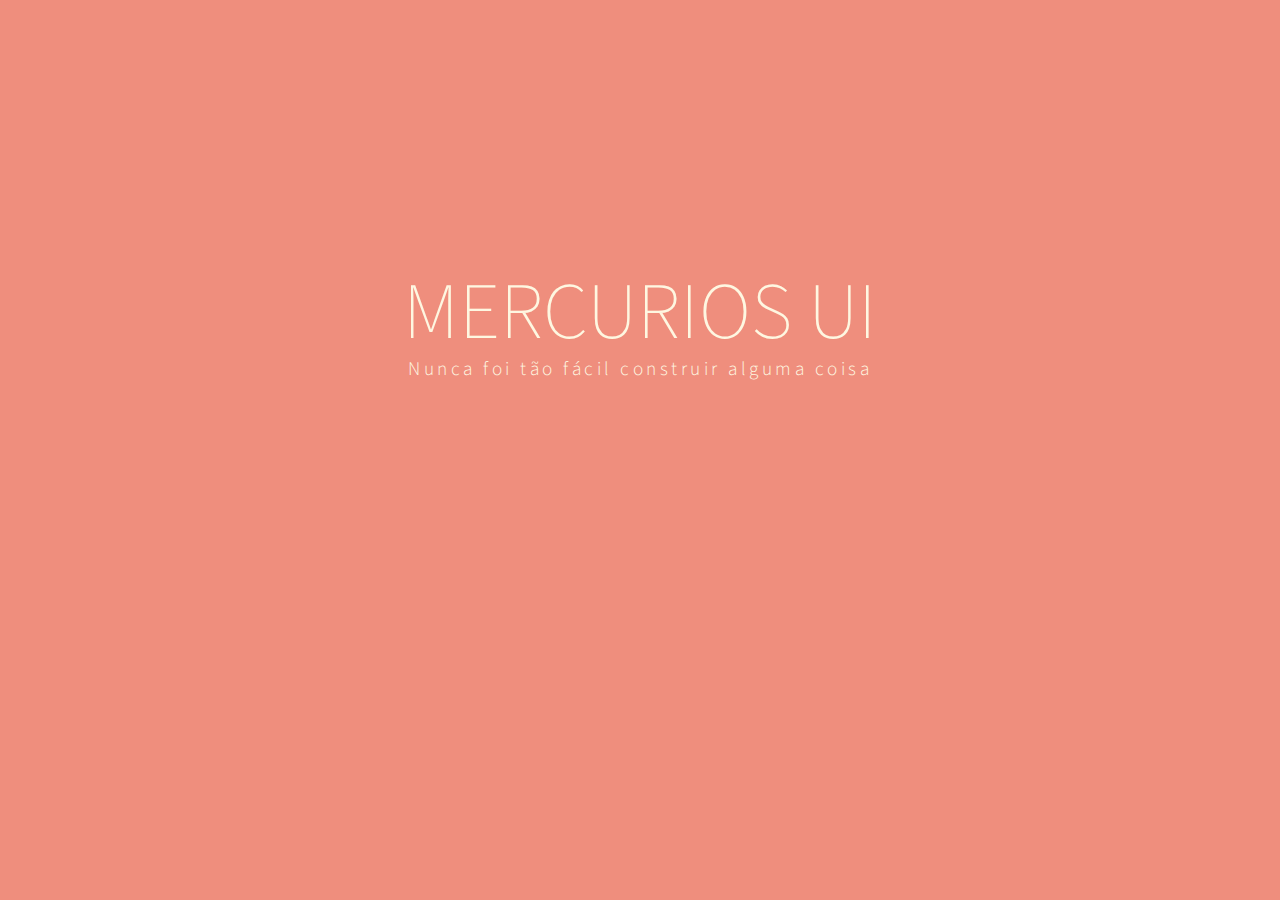
<file: home.html>
<!DOCTYPE html>
<html lang="pt-br">
<head>
    <meta charset="utf-8">
    <meta http-equiv="X-UA-Compatible" content="IE=edge">
    <meta name="viewport" content="width=device-width, initial-scale=1">

    <!-- The above 3 meta tags *must* come first in the head; any other head content must come *after* these tags -->
    <title>Mercurios UI</title>

    <link href='http://fonts.googleapis.com/css?family=Source+Sans+Pro:200,300,400,200italic,300italic,400italic' rel='stylesheet' type='text/css'>

    <style type="text/css">
        * {
            margin: 0;
            padding: 0;
        }

        body {
            background: #EF8E7D;
            font-family: 'Source Sans Pro', sans-serif;
        }

        .intro {
            width: 100%;
            text-align: center;
            margin-top: 20%;
            color: #FEF7E1;
        }

        h1 {
            font-size: 5em;
            font-weight: 100;
        }

        p {
            font-size: 1.2em;
            font-weight: 300;
            margin-top: -15px;
            letter-spacing: 3.5px;
        }
    </style>

    <!-- HTML5 shim and Respond.js for IE8 support of HTML5 elements and media queries -->
    <!-- WARNING: Respond.js doesn't work if you view the page via file:// -->
    <!--[if lt IE 9]>
        <script src="https://oss.maxcdn.com/html5shiv/3.7.2/html5shiv.min.js"></script>
        <script src="https://oss.maxcdn.com/respond/1.4.2/respond.min.js"></script>
    <![endif]-->
</head>
<body>

    <div class="intro">
        <h1>MERCURIOS UI</h1>
        <p>Nunca foi tão fácil construir alguma coisa</p>
    </div>

</body>
</html>
</file>
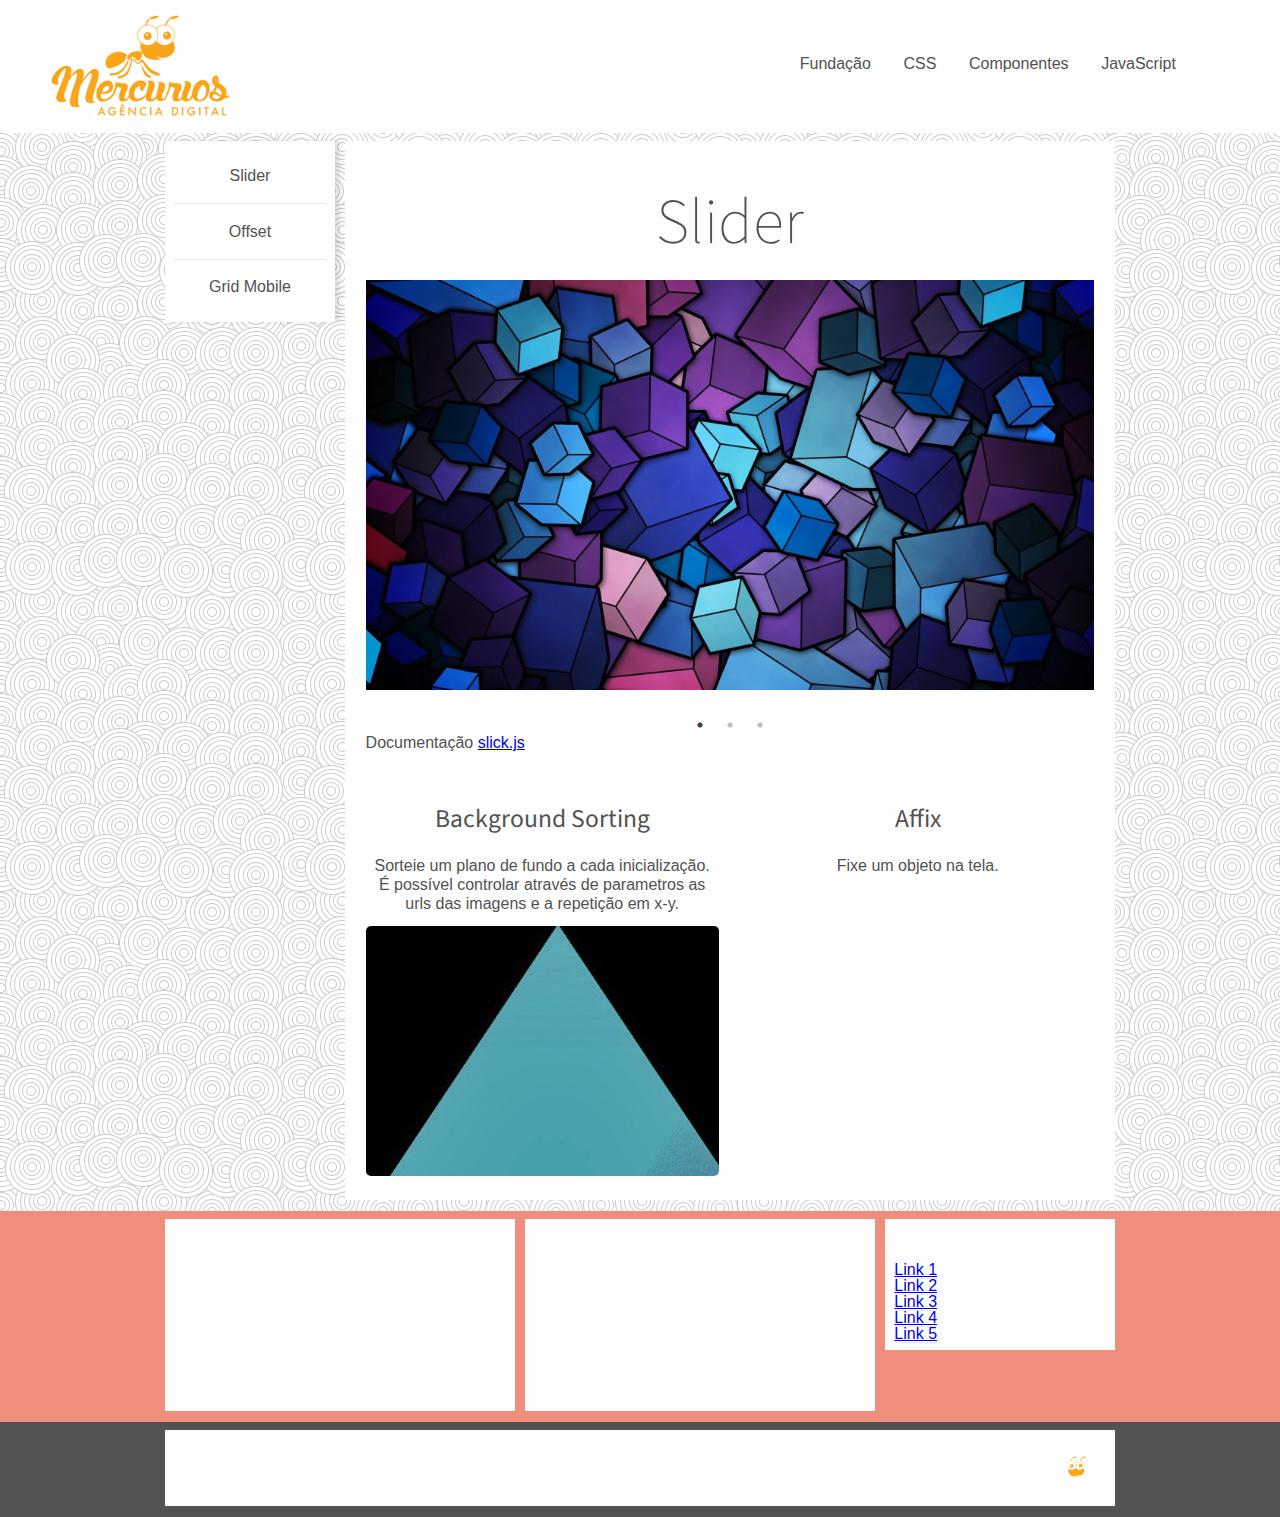
<file: javascript.html>
<!DOCTYPE html>
<html>
<head>
	<meta charset="utf-8">
	<meta http-equiv="X-UA-Compatible" content="IE=edge">
	<title> Mercurios UI - Grid</title>

	<!-- Folhas de estilo divididas por função -->
	<link rel="stylesheet" href="assets/css/grid.css">
	<link rel="stylesheet" href="assets/css/geral.css">

	<!-- Includes -->
	<link rel="stylesheet" href="assets/modules/slick.js/slick/slick.css">
	<link rel="stylesheet" href="assets/modules/slick.js/slick/slick-theme.css">
</head>
<body>
	<div class="container">

		<div class="top wid-full bg-white">
			<div class="logo wid-4 sm-wid-full">
				<a href="index.html"><img src="assets/img/mercurios.png" alt="Mercurios"></a>
			</div>

			<div class="outer-nav wid-11 offset-1 sm-wid-6">
				<ol class="navbar offset-7">
					<li><a href="grid.html">Fundação</a></li>
					<li><a href="css.html">CSS</a></li>
					<li><a href="componentes.html">Componentes</a></li>
					<li><a href="javascript.html">JavaScript</a></li>
				</ol>
			</div>
		</div>

		<div class="wrapper">

			<div class="aside affix outer-nav wid-3 sm-wid-full bg-white">
				<ol class="navbar">
					<li class="border-b"><a href="#slider">Slider</a></li>
					<li class="border-b"><a href="#offset">Offset</a></li>
					<li class="border-b"><a href="#grid-mobile">Grid Mobile</a></li>
				</ol>
			</div>

			<div class="wid-13 sm-wid-full bg-white">
				<div class="wid-full">
					<div class="wid-16 sm-wid-full">
						<header>
							<hgroup>
								<h2 class="larger" id="slider">Slider</h2>
							</hgroup>
						</header>
						<div class="slider">
							<img src="assets/img/bg2.jpg" alt="Imagem 1">
							<img src="assets/img/bg3.jpg" alt="Imagem 2">
							<img src="assets/img/bg4.jpg" alt="Imagem 3">
						</div>
						<p class="align-l">Documentação <a href="http://kenwheeler.github.io/slick/">slick.js</a></p>
					</div>
					<div class="wid-8 sm-wid-full">
						<header>
							<hgroup>
								<h2>Background Sorting</h2>
							</hgroup>
						</header>
						<p>Sorteie um plano de fundo a cada inicialização. <br>
						É possível controlar através de parametros as urls das imagens e a repetição em x-y.</p>
						<div class="bg-random wid-full rounded" style="height: 250px;"></div>
					</div>
					<div class="wid-8 sm-wid-full">
						<header>
							<hgroup>
								<h2>Affix</h2>
							</hgroup>
						</header>
						<p>Fixe um objeto na tela.</p>
					</div>
				</div>
			</div>
		</div>
		<footer class="bg-red">
			<div class="footer">
				<div class="wrapper">
					<div class="wid-6 sm-wid-6">
						<h3 class="align-l">Use Mercurios UI</h3>
						<p class="align-l">Lorem ipsum dolor sit amet, consectetur adipisicing elit. Possimus officiis corrupti dolores assumenda magni culpa quia quisquam inventore dolorem, deleniti atque consequuntur, modi commodi aliquid cumque animi esse quam eaque.</p>
					</div>
					<div class="wid-6 sm-wid-6">
						<h3 class="align-l">Contribua</h3>
						<p class="align-l">Lorem ipsum dolor sit amet, consectetur adipisicing elit. Possimus officiis corrupti dolores assumenda magni culpa quia quisquam inventore dolorem, deleniti atque consequuntur, modi commodi aliquid cumque animi esse quam eaque.</p>
					</div>
					<div class="wid-4 sm-wid-6">
						<h3 class="align-l">Links</h3>
						<nav class="footer-mav">
							<ol class="align-l">
								<li><a href="#" class="border-b">Link 1</a></li>
								<li><a href="#" class="border-b">Link 2</a></li>
								<li><a href="#" class="border-b">Link 3</a></li>
								<li><a href="#" class="border-b">Link 4</a></li>
								<li><a href="#" class="border-b">Link 5</a></li>
							</ol>
						</nav>
					</div>
				</div>
			</div>
			<div class="footer-second bg-black">
				<div class="wrapper">
					<div class="wid-16 sm-wid-6">
						<address class="wid-4 sm-wid-6">&copy; 2015 Copyright Mercurios</address>
						<div class="float-r wid-1 hidden-phone">
							<div class="logo">
								<a href="index.html">
									<img src="assets/img/cabeca-formiga-stroke.png" alt="Mercurios">
								</a>
							</div>
						</div>
					</div>
				</div>
			</div>
		</footer>
	</div>
</body>

<!-- Modules -->
<script type="text/javascript" src="assets/modules/jquery/dist/jquery.min.js"></script>
<script type="text/javascript" src="assets/modules/mercurios-js/mercurios.js"></script>
<script type="text/javascript" src="assets/modules/slick.js/slick/slick.min.js"></script>
<script type="text/javascript">
	$(document).ready(function(){
		$('.slider').slick({
			infinite: true,
			dots: true,
			adaptiveHeight: true,
			arrows: false
		});
		$('.bg-random').bgRandom({
			urls: ["assets/img/bg1.jpg","assets/img/bg2.jpg","assets/img/bg3.jpg","assets/img/bg4.jpg"]
		});
		$('.top').Affix();
	});
</script>
</html>
</file>
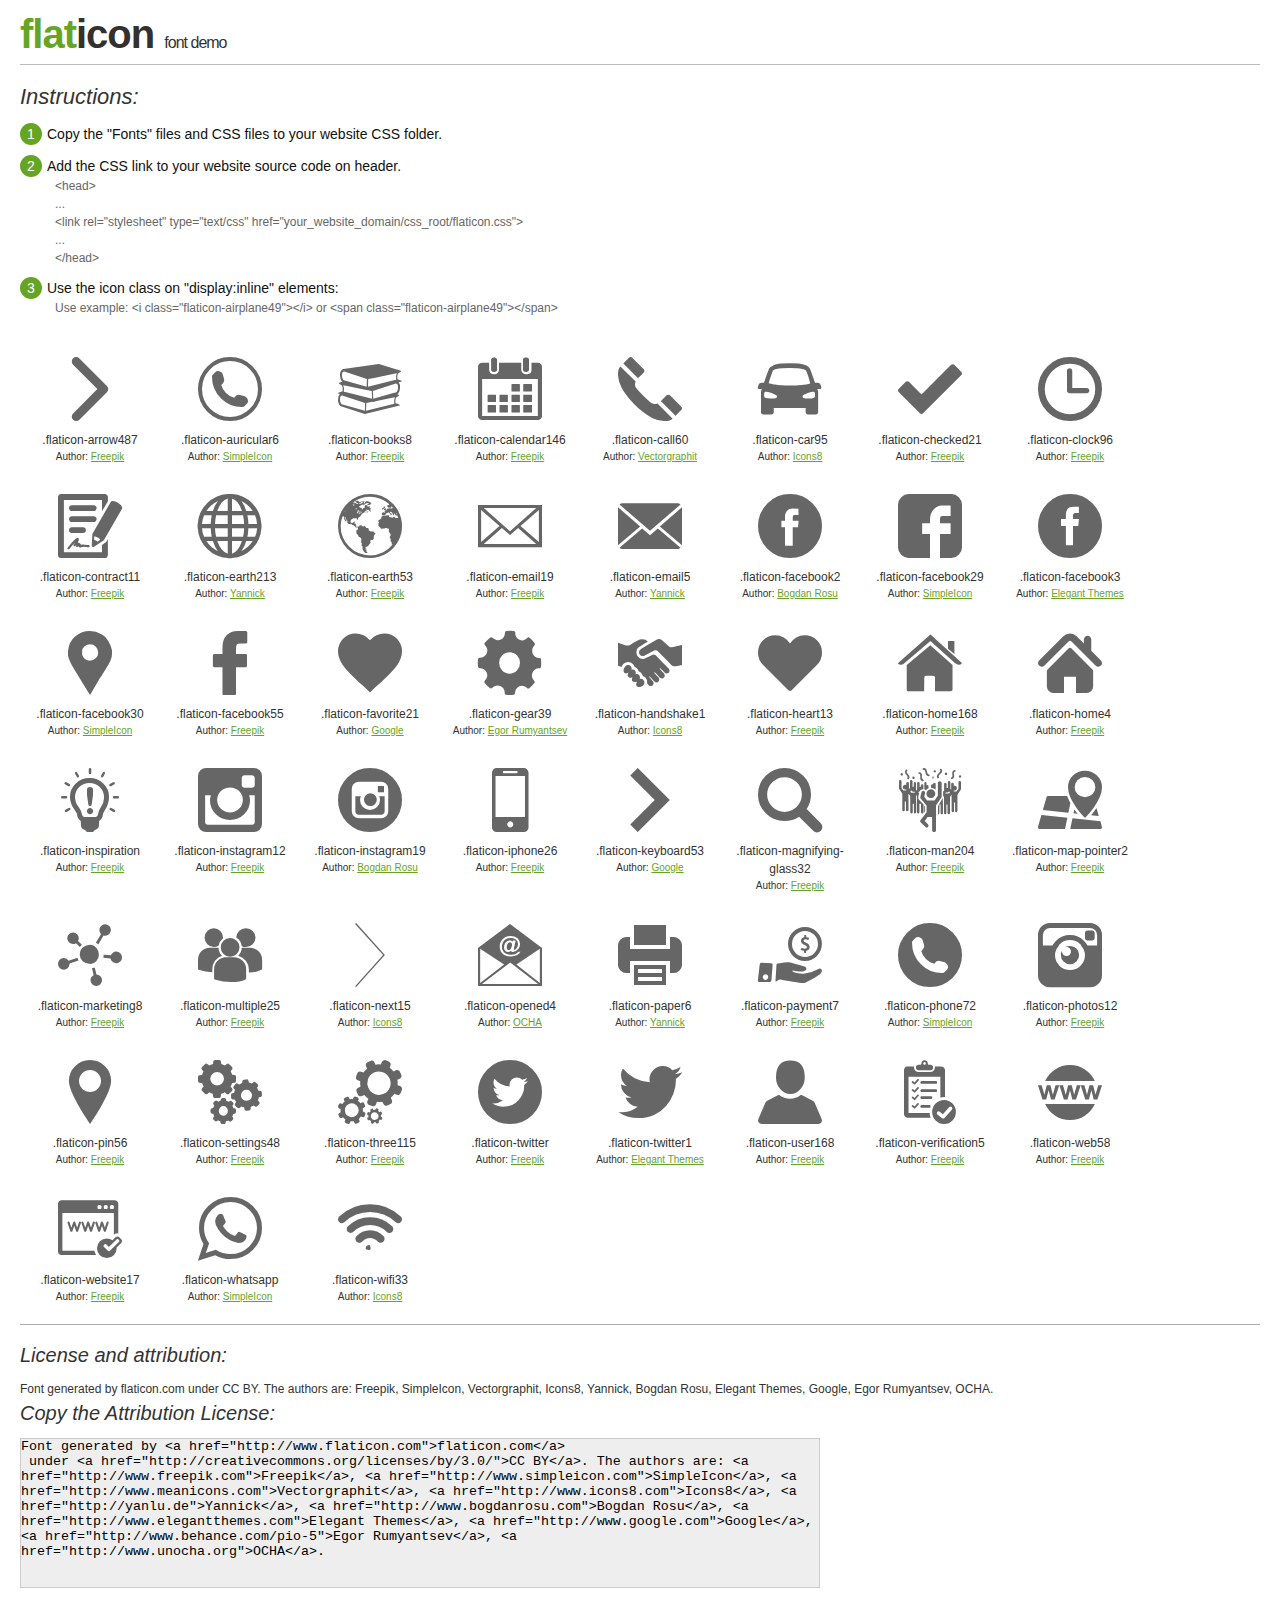
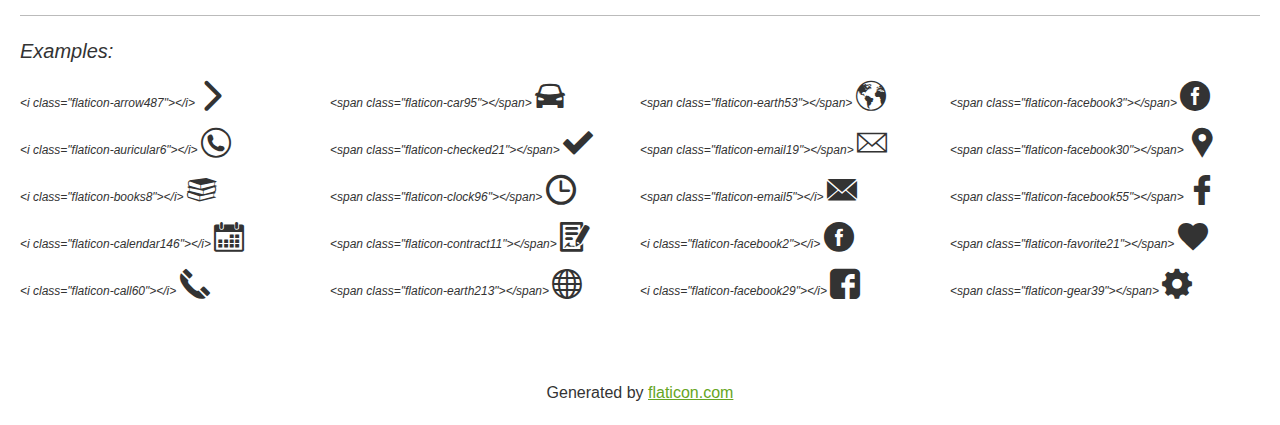
<file: assets/Fonts&Icons/FlatIcon/flaticon.html>
<!DOCTYPE html>
<html>

<head>
    <title>Flaticon WebFont</title>
    <link rel="stylesheet" type="text/css" href="flaticon.css">
    <meta charset="UTF-8">
    <style>
    body {
        font-family: sans-serif;
        line-height: 1.5;
        font-size: 16px;
        padding: 20px;
        color:#333;
    }
    * {
        -moz-box-sizing: border-box;
        -webkit-box-sizing: border-box;
        box-sizing: border-box;
        margin: 0;
        padding: 0;
    }
    [class^="flaticon-"]:before, [class*=" flaticon-"]:before, [class^="flaticon-"]:after, [class*=" flaticon-"]:after {
        font-family: Flaticon;
        font-size: 30px;
        font-style: normal;
        color: #333;
    }
    .image p {
		font-size: 12px;
		margin: 0px;
		clear: none;
		width: 300px;
		line-height: 40px;
	}
    .text {
        float: left;
        font-size:14px;
        margin-top: 15px;
    }
    .text ul {
        margin-left:0px;
        color:#111;
        margin-bottom:20px;
    }
    .text .ex {
        font-size:12px;
        color:#666;
        margin-left:35px;
        display:block;
    }
    .text ul li {
        margin-top:10px;
        list-style:none;
    }
    .num {
        background:#66A523;
        color:#fff;
        border-radius:20px;
        padding:1px;
        display:inline-block;
        width:22px;
        height:22px;
        text-align:center;
        margin-right: 5px;
    }
    .text ul strong {
        font-weight:normal;
        color:#000;
    }
    .image {
        width: 280px;
        float: left;
        margin-bottom: 15px;
        margin-right: 30px;
    }
    #glyphs {
        clear: both;
    }
    .image p:nth-child(even) i {
        clear: none;
    }
    .glyph {
        display: inline-block;
        width: 120px;
        margin: 10px;
        text-align: center;
        vertical-align: top;
        background: #FFF;
    }
    .glyph .glyph-icon {
        padding: 10px;
        display: block;
        font-family:"Flaticon";
        font-size: 64px;
        line-height: 1;
    }
    .glyph .glyph-icon:before {
        font-size: 64px;
        color: #666;
        margin-left: 0;
    }
    .class-name {
        font-size: 12px;
    }
    .author-name {
		font-size: 10px;
	}
	a{
		color: #66A523;
	}
    .instructions {
        font-style:italic;
        font-size:22px;
        margin-bottom:10px;
    }
    .iconsuse {
        font-size:22px;
        font-style:italic;
        padding-top:20px;
        margin-top:20px;
        border-top:1px solid #bbb;
    }
    .usetitle {
        margin-bottom: 10px;
        font-size: 20px;
        font-style: italic;
    }
    .class-name:last-child {
        font-size: 10px;
        color:#888;
    }
    .class-name:last-child a {
        font-size: 10px;
        color:#555;
    }
    .class-name:last-child a:hover {
        color:#66A523;
    }
    .glyph > input {
        display: block;
        width: 100px;
        margin: 5px auto;
        text-align: center;
        font-size: 12px;
        cursor: text;
    }
    .glyph > input.icon-input {
        font-family:"Flaticon";
        font-size: 16px;
        margin-bottom: 10px;
    }
    h1.logo {
        font-size: 40px;
        letter-spacing: -1px;
        margin-top: -16px;
        text-transform: lowercase;
        border-bottom:1px solid #bbb;
    }
    h1.logo strong {
        font-size: 16px;
        font-family:sans-serif;
        font-weight:normal;
        color:#333;
    }
    h1.logo a {
        color:#34302d;
        text-decoration: none;
    }
    h1.logo a span {
        color:#66A523;
    }
    #footer {
        padding-top:40px;
        clear:both;
        text-align:center;
    }
    #footer a {
        color:#66A523;
    }
    textarea {
		margin: 0px;
		width: 800px;
		height: 150px;
		border: 1px solid #CCC;
		resize: none;
		background: #EEE;
    }
    .author-link, .attrDiv a{
    	font-size: 12px;
    	color: #333;
    	text-decoration: none;
    }
    .external {
    	display: block;
    }
    .attrDiv {
		font-size: 12px;
	}
    .attribution {
        border-top: 1px solid #AAA;
        margin: 10px 0;
        padding-top: 15px;
    }
    </style>
</head>

<body>
    <header>
        <h1 class="logo">
            <a href="http://www.flaticon.com">
                <span>FLAT</span>ICON</a>
            <strong>Font Demo</strong>
        </h1>
    </header>

    <section class="demo">
        <div class="text">

            <div class="instructions">Instructions:</div>

            <ul>
                <li>
                    <p>
                        <span class="num">1</span>Copy the "Fonts" files and CSS files to your website CSS folder.
                </li>
                <li>
                    <p>
                        <span class="num">2</span>Add the CSS link to your website source code on header.
                        <br />
                        <span class="ex">&lt;head&gt;
                            <br/>...
                            <br/>&lt;link rel="stylesheet" type="text/css" href="your_website_domain/css_root/flaticon.css"&gt;
                            <br/>...
                            <br/>&lt;/head&gt;</span>
                </li>

                <li>
                    <p>
                        <span class="num">3</span>Use the icon class on "display:inline" elements:
                        <br />
                        <span class="ex">Use example: &lt;i class=&quot;flaticon-airplane49&quot;&gt;&lt;/i&gt; or &lt;span class=&quot;flaticon-airplane49&quot;&gt;&lt;/span&gt;</span>
                </li>
            </ul>
        </div>

    </section>

    <section id="glyphs"><div class="glyph">
		<div class="glyph-icon flaticon-arrow487"></div>
		<div class="class-name">.flaticon-arrow487</div><div class="author-name">Author: <a href="http://www.flaticon.com/free-icon/arrow-point-to-right_32213">Freepik</a></div></div><div class="glyph">
		<div class="glyph-icon flaticon-auricular6"></div>
		<div class="class-name">.flaticon-auricular6</div><div class="author-name">Author: <a href="http://www.flaticon.com/free-icon/auricular-phone-symbol-in-a-circle_33962">SimpleIcon</a></div></div><div class="glyph">
		<div class="glyph-icon flaticon-books8"></div>
		<div class="class-name">.flaticon-books8</div><div class="author-name">Author: <a href="http://www.flaticon.com/free-icon/books-stack-of-three_29302">Freepik</a></div></div><div class="glyph">
		<div class="glyph-icon flaticon-calendar146"></div>
		<div class="class-name">.flaticon-calendar146</div><div class="author-name">Author: <a href="http://www.flaticon.com/free-icon/calendar_55281">Freepik</a></div></div><div class="glyph">
		<div class="glyph-icon flaticon-call60"></div>
		<div class="class-name">.flaticon-call60</div><div class="author-name">Author: <a href="http://www.flaticon.com/free-icon/old-handphone_15663">Vectorgraphit</a></div></div><div class="glyph">
		<div class="glyph-icon flaticon-car95"></div>
		<div class="class-name">.flaticon-car95</div><div class="author-name">Author: <a href="http://www.flaticon.com/free-icon/car-vehicle_48292">Icons8</a></div></div><div class="glyph">
		<div class="glyph-icon flaticon-checked21"></div>
		<div class="class-name">.flaticon-checked21</div><div class="author-name">Author: <a href="http://www.flaticon.com/free-icon/checked-mark_64410">Freepik</a></div></div><div class="glyph">
		<div class="glyph-icon flaticon-clock96"></div>
		<div class="class-name">.flaticon-clock96</div><div class="author-name">Author: <a href="http://www.flaticon.com/free-icon/clock-circular-outline_59252">Freepik</a></div></div><div class="glyph">
		<div class="glyph-icon flaticon-contract11"></div>
		<div class="class-name">.flaticon-contract11</div><div class="author-name">Author: <a href="http://www.flaticon.com/free-icon/signing-the-contract_66720">Freepik</a></div></div><div class="glyph">
		<div class="glyph-icon flaticon-earth213"></div>
		<div class="class-name">.flaticon-earth213</div><div class="author-name">Author: <a href="http://www.flaticon.com/free-icon/grid-world_12195">Yannick</a></div></div><div class="glyph">
		<div class="glyph-icon flaticon-earth53"></div>
		<div class="class-name">.flaticon-earth53</div><div class="author-name">Author: <a href="http://www.flaticon.com/free-icon/earth_44386">Freepik</a></div></div><div class="glyph">
		<div class="glyph-icon flaticon-email19"></div>
		<div class="class-name">.flaticon-email19</div><div class="author-name">Author: <a href="http://www.flaticon.com/free-icon/e-mail-envelope_20061">Freepik</a></div></div><div class="glyph">
		<div class="glyph-icon flaticon-email5"></div>
		<div class="class-name">.flaticon-email5</div><div class="author-name">Author: <a href="http://www.flaticon.com/free-icon/close-envelope_12194">Yannick</a></div></div><div class="glyph">
		<div class="glyph-icon flaticon-facebook2"></div>
		<div class="class-name">.flaticon-facebook2</div><div class="author-name">Author: <a href="http://www.flaticon.com/free-icon/facebook-logo-button_69407">Bogdan Rosu</a></div></div><div class="glyph">
		<div class="glyph-icon flaticon-facebook29"></div>
		<div class="class-name">.flaticon-facebook29</div><div class="author-name">Author: <a href="http://www.flaticon.com/free-icon/facebook-logo_33702">SimpleIcon</a></div></div><div class="glyph">
		<div class="glyph-icon flaticon-facebook3"></div>
		<div class="class-name">.flaticon-facebook3</div><div class="author-name">Author: <a href="http://www.flaticon.com/free-icon/facebook-logo-button_8730">Elegant Themes</a></div></div><div class="glyph">
		<div class="glyph-icon flaticon-facebook30"></div>
		<div class="class-name">.flaticon-facebook30</div><div class="author-name">Author: <a href="http://www.flaticon.com/free-icon/facebook-placeholder-for-locate-places-on-maps_34250">SimpleIcon</a></div></div><div class="glyph">
		<div class="glyph-icon flaticon-facebook55"></div>
		<div class="class-name">.flaticon-facebook55</div><div class="author-name">Author: <a href="http://www.flaticon.com/free-icon/facebook-logo_59439">Freepik</a></div></div><div class="glyph">
		<div class="glyph-icon flaticon-favorite21"></div>
		<div class="class-name">.flaticon-favorite21</div><div class="author-name">Author: <a href="http://www.flaticon.com/free-icon/favorite-heart-button_60993">Google</a></div></div><div class="glyph">
		<div class="glyph-icon flaticon-gear39"></div>
		<div class="class-name">.flaticon-gear39</div><div class="author-name">Author: <a href="http://www.flaticon.com/free-icon/settings-work-tool_70367">Egor Rumyantsev</a></div></div><div class="glyph">
		<div class="glyph-icon flaticon-handshake1"></div>
		<div class="class-name">.flaticon-handshake1</div><div class="author-name">Author: <a href="http://www.flaticon.com/free-icon/handshake_48463">Icons8</a></div></div><div class="glyph">
		<div class="glyph-icon flaticon-heart13"></div>
		<div class="class-name">.flaticon-heart13</div><div class="author-name">Author: <a href="http://www.flaticon.com/free-icon/valentines-heart_69904">Freepik</a></div></div><div class="glyph">
		<div class="glyph-icon flaticon-home168"></div>
		<div class="class-name">.flaticon-home168</div><div class="author-name">Author: <a href="http://www.flaticon.com/free-icon/home-page_2144">Freepik</a></div></div><div class="glyph">
		<div class="glyph-icon flaticon-home4"></div>
		<div class="class-name">.flaticon-home4</div><div class="author-name">Author: <a href="http://www.flaticon.com/free-icon/home-icon-silhouette_69524">Freepik</a></div></div><div class="glyph">
		<div class="glyph-icon flaticon-inspiration"></div>
		<div class="class-name">.flaticon-inspiration</div><div class="author-name">Author: <a href="http://www.flaticon.com/free-icon/lightbulb-idea_66298">Freepik</a></div></div><div class="glyph">
		<div class="glyph-icon flaticon-instagram12"></div>
		<div class="class-name">.flaticon-instagram12</div><div class="author-name">Author: <a href="http://www.flaticon.com/free-icon/instagram-social-network-logo-of-photo-camera_48898">Freepik</a></div></div><div class="glyph">
		<div class="glyph-icon flaticon-instagram19"></div>
		<div class="class-name">.flaticon-instagram19</div><div class="author-name">Author: <a href="http://www.flaticon.com/free-icon/instagram-logo_69366">Bogdan Rosu</a></div></div><div class="glyph">
		<div class="glyph-icon flaticon-iphone26"></div>
		<div class="class-name">.flaticon-iphone26</div><div class="author-name">Author: <a href="http://www.flaticon.com/free-icon/cell-phone_191">Freepik</a></div></div><div class="glyph">
		<div class="glyph-icon flaticon-keyboard53"></div>
		<div class="class-name">.flaticon-keyboard53</div><div class="author-name">Author: <a href="http://www.flaticon.com/free-icon/keyboard-right-arrow-button_60758">Google</a></div></div><div class="glyph">
		<div class="glyph-icon flaticon-magnifying-glass32"></div>
		<div class="class-name">.flaticon-magnifying-glass32</div><div class="author-name">Author: <a href="http://www.flaticon.com/free-icon/zoom-glass_16847">Freepik</a></div></div><div class="glyph">
		<div class="glyph-icon flaticon-man204"></div>
		<div class="class-name">.flaticon-man204</div><div class="author-name">Author: <a href="http://www.flaticon.com/free-icon/man-in-a-party-dancing-with-people_42175">Freepik</a></div></div><div class="glyph">
		<div class="glyph-icon flaticon-map-pointer2"></div>
		<div class="class-name">.flaticon-map-pointer2</div><div class="author-name">Author: <a href="http://www.flaticon.com/free-icon/two-placeholders_17566">Freepik</a></div></div><div class="glyph">
		<div class="glyph-icon flaticon-marketing8"></div>
		<div class="class-name">.flaticon-marketing8</div><div class="author-name">Author: <a href="http://www.flaticon.com/free-icon/business-affiliate-network_66585">Freepik</a></div></div><div class="glyph">
		<div class="glyph-icon flaticon-multiple25"></div>
		<div class="class-name">.flaticon-multiple25</div><div class="author-name">Author: <a href="http://www.flaticon.com/free-icon/multiple-users-silhouette_33308">Freepik</a></div></div><div class="glyph">
		<div class="glyph-icon flaticon-next15"></div>
		<div class="class-name">.flaticon-next15</div><div class="author-name">Author: <a href="http://www.flaticon.com/free-icon/next-right-arrow-thin-symbol_48320">Icons8</a></div></div><div class="glyph">
		<div class="glyph-icon flaticon-opened4"></div>
		<div class="class-name">.flaticon-opened4</div><div class="author-name">Author: <a href="http://www.flaticon.com/free-icon/opened-email-envelope_27630">OCHA</a></div></div><div class="glyph">
		<div class="glyph-icon flaticon-paper6"></div>
		<div class="class-name">.flaticon-paper6</div><div class="author-name">Author: <a href="http://www.flaticon.com/free-icon/printer_12022">Yannick</a></div></div><div class="glyph">
		<div class="glyph-icon flaticon-payment7"></div>
		<div class="class-name">.flaticon-payment7</div><div class="author-name">Author: <a href="http://www.flaticon.com/free-icon/give-money_69881">Freepik</a></div></div><div class="glyph">
		<div class="glyph-icon flaticon-phone72"></div>
		<div class="class-name">.flaticon-phone72</div><div class="author-name">Author: <a href="http://www.flaticon.com/free-icon/phone-symbol-of-an-auricular-inside-a-circle_34067">SimpleIcon</a></div></div><div class="glyph">
		<div class="glyph-icon flaticon-photos12"></div>
		<div class="class-name">.flaticon-photos12</div><div class="author-name">Author: <a href="http://www.flaticon.com/free-icon/instagram-logo_1394">Freepik</a></div></div><div class="glyph">
		<div class="glyph-icon flaticon-pin56"></div>
		<div class="class-name">.flaticon-pin56</div><div class="author-name">Author: <a href="http://www.flaticon.com/free-icon/location-pin_62516">Freepik</a></div></div><div class="glyph">
		<div class="glyph-icon flaticon-settings48"></div>
		<div class="class-name">.flaticon-settings48</div><div class="author-name">Author: <a href="http://www.flaticon.com/free-icon/settings-gears_60473">Freepik</a></div></div><div class="glyph">
		<div class="glyph-icon flaticon-three115"></div>
		<div class="class-name">.flaticon-three115</div><div class="author-name">Author: <a href="http://www.flaticon.com/free-icon/three-gears-of-configuration-tools_46997">Freepik</a></div></div><div class="glyph">
		<div class="glyph-icon flaticon-twitter"></div>
		<div class="class-name">.flaticon-twitter</div><div class="author-name">Author: <a href="http://www.flaticon.com/free-icon/twitter-logo_830">Freepik</a></div></div><div class="glyph">
		<div class="glyph-icon flaticon-twitter1"></div>
		<div class="class-name">.flaticon-twitter1</div><div class="author-name">Author: <a href="http://www.flaticon.com/free-icon/twitter-logo-silhouette_8800">Elegant Themes</a></div></div><div class="glyph">
		<div class="glyph-icon flaticon-user168"></div>
		<div class="class-name">.flaticon-user168</div><div class="author-name">Author: <a href="http://www.flaticon.com/free-icon/user-silhouette_64096">Freepik</a></div></div><div class="glyph">
		<div class="glyph-icon flaticon-verification5"></div>
		<div class="class-name">.flaticon-verification5</div><div class="author-name">Author: <a href="http://www.flaticon.com/free-icon/verification-of-delivery-list-clipboard-symbol_45802">Freepik</a></div></div><div class="glyph">
		<div class="glyph-icon flaticon-web58"></div>
		<div class="class-name">.flaticon-web58</div><div class="author-name">Author: <a href="http://www.flaticon.com/free-icon/domain_14428">Freepik</a></div></div><div class="glyph">
		<div class="glyph-icon flaticon-website17"></div>
		<div class="class-name">.flaticon-website17</div><div class="author-name">Author: <a href="http://www.flaticon.com/free-icon/domain-registration_69020">Freepik</a></div></div><div class="glyph">
		<div class="glyph-icon flaticon-whatsapp"></div>
		<div class="class-name">.flaticon-whatsapp</div><div class="author-name">Author: <a href="http://www.flaticon.com/free-icon/whatsapp-logo_33447">SimpleIcon</a></div></div><div class="glyph">
		<div class="glyph-icon flaticon-wifi33"></div>
		<div class="class-name">.flaticon-wifi33</div><div class="author-name">Author: <a href="http://www.flaticon.com/free-icon/wifi-signal-coverage_24468">Icons8</a></div></div></section>

<section class="attribution">

	<div class="usetitle">License and attribution:</div><div class="attrDiv">Font generated by <a href="http://www.flaticon.com">flaticon.com</a>
 under <a href="http://creativecommons.org/licenses/by/3.0/">CC BY</a>. The authors are: <a href="http://www.freepik.com">Freepik</a>, <a href="http://www.simpleicon.com">SimpleIcon</a>, <a href="http://www.meanicons.com">Vectorgraphit</a>, <a href="http://www.icons8.com">Icons8</a>, <a href="http://yanlu.de">Yannick</a>, <a href="http://www.bogdanrosu.com">Bogdan Rosu</a>, <a href="http://www.elegantthemes.com">Elegant Themes</a>, <a href="http://www.google.com">Google</a>, <a href="http://www.behance.com/pio-5">Egor Rumyantsev</a>, <a href="http://www.unocha.org">OCHA</a>.</div><div class="usetitle">Copy the Attribution License:</div>

<textarea onclick="this.focus();this.select();">Font generated by &lt;a href=&quot;http://www.flaticon.com&quot;&gt;flaticon.com&lt;/a&gt;
 under &lt;a href=&quot;http://creativecommons.org/licenses/by/3.0/&quot;&gt;CC BY&lt;/a&gt;. The authors are: &lt;a href=&quot;http://www.freepik.com&quot;&gt;Freepik&lt;/a&gt;, &lt;a href=&quot;http://www.simpleicon.com&quot;&gt;SimpleIcon&lt;/a&gt;, &lt;a href=&quot;http://www.meanicons.com&quot;&gt;Vectorgraphit&lt;/a&gt;, &lt;a href=&quot;http://www.icons8.com&quot;&gt;Icons8&lt;/a&gt;, &lt;a href=&quot;http://yanlu.de&quot;&gt;Yannick&lt;/a&gt;, &lt;a href=&quot;http://www.bogdanrosu.com&quot;&gt;Bogdan Rosu&lt;/a&gt;, &lt;a href=&quot;http://www.elegantthemes.com&quot;&gt;Elegant Themes&lt;/a&gt;, &lt;a href=&quot;http://www.google.com&quot;&gt;Google&lt;/a&gt;, &lt;a href=&quot;http://www.behance.com/pio-5&quot;&gt;Egor Rumyantsev&lt;/a&gt;, &lt;a href=&quot;http://www.unocha.org&quot;&gt;OCHA&lt;/a&gt;.</textarea>

</section>

<section class="iconsuse">
    	<div class="usetitle">Examples:</div>
		<div class="image"><p>&lt;i class=&quot;flaticon-arrow487&quot;&gt;&lt;/i&gt; <i class="flaticon-arrow487"></i></p><p>&lt;i class=&quot;flaticon-auricular6&quot;&gt;&lt;/i&gt; <i class="flaticon-auricular6"></i></p><p>&lt;i class=&quot;flaticon-books8&quot;&gt;&lt;/i&gt; <i class="flaticon-books8"></i></p><p>&lt;i class=&quot;flaticon-calendar146&quot;&gt;&lt;/i&gt; <i class="flaticon-calendar146"></i></p><p>&lt;i class=&quot;flaticon-call60&quot;&gt;&lt;/i&gt; <i class="flaticon-call60"></i></p></div><div class="image"><p>&lt;span class=&quot;flaticon-car95&quot;&gt;&lt;/span&gt; <span class="flaticon-car95"></span></p><p>&lt;span class=&quot;flaticon-checked21&quot;&gt;&lt;/span&gt; <span class="flaticon-checked21"></span></p><p>&lt;span class=&quot;flaticon-clock96&quot;&gt;&lt;/span&gt; <span class="flaticon-clock96"></span></p><p>&lt;span class=&quot;flaticon-contract11&quot;&gt;&lt;/span&gt; <span class="flaticon-contract11"></span></p><p>&lt;span class=&quot;flaticon-earth213&quot;&gt;&lt;/span&gt; <span class="flaticon-earth213"></span></p></div><div class="image"><p>&lt;span class=&quot;flaticon-earth53&quot;&gt;&lt;/span&gt; <span class="flaticon-earth53"></span></p><p>&lt;span class=&quot;flaticon-email19&quot;&gt;&lt;/span&gt; <span class="flaticon-email19"></span></p><p>&lt;span class=&quot;flaticon-email5&quot;&gt;&lt;/i&gt; <i class="flaticon-email5"></i></p><p>&lt;i class=&quot;flaticon-facebook2&quot;&gt;&lt;/i&gt; <i class="flaticon-facebook2"></i></p><p>&lt;i class=&quot;flaticon-facebook29&quot;&gt;&lt;/i&gt; <i class="flaticon-facebook29"></i></p></div><div class="image"><p>&lt;span class=&quot;flaticon-facebook3&quot;&gt;&lt;/span&gt; <span class="flaticon-facebook3"></span></p><p>&lt;span class=&quot;flaticon-facebook30&quot;&gt;&lt;/span&gt; <span class="flaticon-facebook30"></span></p><p>&lt;span class=&quot;flaticon-facebook55&quot;&gt;&lt;/span&gt; <span class="flaticon-facebook55"></span></p><p>&lt;span class=&quot;flaticon-favorite21&quot;&gt;&lt;/span&gt; <span class="flaticon-favorite21"></span></p><p>&lt;span class=&quot;flaticon-gear39&quot;&gt;&lt;/span&gt; <span class="flaticon-gear39"></span></p></div><div class="image"></div>
</section>
<div id="footer">
    <div>Generated by <a href="http://www.flaticon.com">flaticon.com</a>
    </div>
</div>
	</body>
</html>
</file>
<file: assets/css/grid.css>
/**
 * ----------------------------------------
 * Sistema de grids - Mercurios ui
 * ----------------------------------------
 */

.container{
	float: left;
	width: 100%;
	text-align: center;
}

.wrapper{
	width: 75%;
	display: inline-block;
	padding: 0 2%;
	margin: 0 auto;
}

[class*="wid-"]{
	margin: 0.5em 0.5%;
	padding: 0.5em 1%;
	float: left;
	min-height: 20px;
	/* Para Teste */
	background: #FEFEFE;
}

.wid-1{
	width: 3.25%;
}

.wid-2{
	width: 9.5%;
}

.wid-3{
	width: 15.75%;
}

.wid-4{
	width: 22%;
}

.wid-5{
	width: 28.25%;
}

.wid-6{
	width: 34.5%;
}

.wid-7{
	width: 40.75%;
}

.wid-8{
	width: 47%;
}

.wid-9{
	width: 53.25%;
}

.wid-10{
	width: 59.5%;
}

.wid-11{
	width: 65.75%;
}

.wid-12{
	width: 72%;
}

.wid-13{
	width: 78.25%;
}

.wid-14{
	width: 84.5%;
}

.wid-15{
	width: 90.75%;
}

.wid-16{
	width: 97%;
}

.wid-full{
	width: 100%;
	margin: 0;
	padding: 0;
}

/**
 * ----------------------------------------
 * Offsets
 * ----------------------------------------
 */

.offset-1{
	margin-left: 6.75%;
}

.offset-2{
	margin-left: 13%;
}

.offset-3{
	margin-left: 19.25%;
}

.offset-4{
	margin-left: 25.5%;
}

.offset-5{
	margin-left: 31.75%;
}

.offset-6{
	margin-left: 38%;
}

.offset-7{
	margin-left: 44.25%;
}

.offset-8{
	margin-left: 50.5%;
}

.offset-9{
	margin-left: 56.75%;
}

.offset-10{
	margin-left: 63%;
}

.offset-11{
	margin-left: 69.25%;
}

.offset-12{
	margin-left: 75.5%;
}

.offset-13{
	margin-left: 81.75%;
}

.offset-14{
	margin-left: 88%;
}

.offset-15{
	margin-left: 94.25%;
}

/**
 * ----------------------------------------
 * Visibilidade
 * ----------------------------------------
 */

.visible-phone, .visible-tablet, .hidden-desktop{
	visibility: hidden;
	display: none;
}

.visible-desktop, .hidden-phone, .hidden-tablet{
	visibility: visible;
	display: block;
}

/**
 * ----------------------------------------
 * Grid Mobile e Visibilidade em Mobile
 * ----------------------------------------
 */

@media (max-width: 1024px){

	.visile-phone, .visible-desktop, .hidden-tablet{
		visibility: hidden;
		display: none;
	}

	.visible-tablet, .hidden-phone, .hidden-desktop{
		visibility: visible;
		display: block;
	}
}

@media (max-width: 768px){
	.wrapper{
		width: 90%;
	}

	[class*="offset-"]{
		margin-left: 0.5%;
	}

	[class*="sm-wid-"]{
		float: left;
		margin: 1em 1%;
	}

	.sm-wid-1{
		width: 12.667%;
	}

	.sm-wid-2{
		width: 29.33%;
	}

	.sm-wid-3{
		width: 46%;
	}

	.sm-wid-4{
		width: 62.67%;
	}

	.sm-wid-5{
		width: 79.34%;
	}

	.sm-wid-6{
		width: 96%;
	}

	.sm-wid-full{
		width: 100%;
		margin: 0;
		padding: 0;
	}
}

@media (max-width: 640px){
	.wrapper{
		width: 98%;
		padding: 0 1%;
	}

	.visible-tablet, .visible-desktop, .hidden-phone{
		visibility: hidden;
		display: none;
	}

	.visible-phone, .hidden-tablet, .hidden-desktop{
		visibility: visible;
		display: block;
	}
}
</file>
<file: assets/css/geral.css>
@charset "utf-8";

/**
 * ----------------------------------------
 * Imports
 * ----------------------------------------
 */

@import url('http://fonts.googleapis.com/css?family=Source+Sans+Pro:200,300,400,200italic,300italic,400italic');


/*
	- RESET -

	http://meyerweb.com/eric/tools/css/reset/
	v2.0 | 20110126
	License: none (public domain)
*/

html, body, div, span, applet, object, iframe,
h1, h2, h3, h4, h5, h6, p, blockquote, pre,
a, abbr, acronym, address, big, cite, code,
del, dfn, em, img, ins, kbd, q, s, samp,
small, strike, strong, sub, sup, tt, var,
b, u, i, center,
dl, dt, dd, ol, ul, li,
fieldset, form, label, legend,
table, caption, tbody, tfoot, thead, tr, th, td,
article, aside, canvas, details, embed,
figure, figcaption, footer, header, hgroup,
menu, nav, output, ruby, section, summary,
time, mark, audio, video {
	margin: 0;
	padding: 0;
	border: 0;
	font-size: 100%;
	font: inherit;
	vertical-align: baseline;
}
/* HTML5 display-role reset for older browsers */
article, aside, details, figcaption, figure,
footer, header, hgroup, menu, nav, section {
	display: block;
}
body {
	line-height: 1;
}
ol, ul {
	list-style: none;
}
blockquote, q {
	quotes: none;
}
blockquote:before, blockquote:after,
q:before, q:after {
	content: '';
	content: none;
}
table {
	border-collapse: collapse;
	border-spacing: 0;
}

/**
 * ----------------------------------------
 * Geral
 * ----------------------------------------
 */

/**
 * ----------------------------------------
 * Textos
 * ----------------------------------------
 */

body{
	/*background: #F7F7F7;*/
	background: url(../img/swirl_pattern.png);
	font-family: "Helvetica Neue", Arial, sans-serif;
	float: left;
	width: 100%;
}

h1,h2,h3,h4{
	padding: 0.4em 0;
	font-family: 'Source Sans Pro', sans-serif;
}

h1{
	font-size: 2rem;
}

h2{
	font-size: 1.6rem;
}

h3{
	font-size: 1.2rem;
}

h4{
	font-size: 0.9rem;
}

p{
	line-height: 1.2em;
	font-size: 1rem;
	padding: 0.8em 0;
	float: left;
	width: 100%;
}

/**
 * --------------------
 * Títulos Aumentados
 * --------------------
 */

.larger{
	font-weight: 100;
	border-bottom: 1px dashed rgb(197, 197, 197);
	margin: 0.2em 0;
}

h1.larger{
	font-size: 5em;
}

h2.larger{
	font-size: 4em;
	padding: 0.2em 0;
}

h3.larger{
	font-size: 3em;
}

h4.larger{
	font-size: 2em;
}

h5.larger{
	font-size: 1em;
}

header .larger{
	border-bottom: none;
}

/**
 * ----------------------------------------
 * Barras de navegação
 * ----------------------------------------
 */

[class*="outer-nav"]{
	float: left;
}

.navbar{
	text-align: center;
	width: auto;
}

.navbar li{
	list-style: none;
	color: white;
	padding: 2em 3%;
	display: inline-block;
}

.bg-white .navbar li{
	color: #525252;
}

.bg-white .navbar li a:hover{
	color: #FAA51A;
}

.navbar a{
	text-decoration: none;
	color: inherit;
}

.navbar a:visited, .navbar a:focus, .navbar a:active{
	text-decoration: none;
	color: inherit;
}

.aside{
	-webkit-box-shadow: 5px 0px 5px 0px rgba(50, 50, 50, 0.15);
	-moz-box-shadow: 5px 0px 5px 0px rgba(50, 50, 50, 0.15);
	box-shadow:	5px 0px 5px 0px rgba(50, 50, 50, 0.15);
}

.aside .navbar li{
	float: none;
	display: block;
	padding: 1.2em 3%;
}

.aside .navbar li:hover{
	background: rgba(241, 245, 245, 0.5);
	color: #525252;
}

.aside .navbar li a:hover{
	color: inherit;
}

.aside .navbar li:last-child{
	border: none;
}

/**
 * ----------------------------------------
 * Cores - Planos de Fundo
 * ----------------------------------------
 */

.black{
	color: #525252;
}

.white{
	color: white;
}

.red{
	color: #EF8E7D;
}

.orange{
	color: #FAA51A;
}

.blue{
	color: #518FB9;
}

.green{
	color: #86BB6A;
}

[class*="bg-"]{
	color: white;
}

.bg-black{
	background: #525252;
}

.bg-white{
	background: #FEFEFE;
	color: #525252;
}

.bg-red{
	background: #EF8E7D;
}

.bg-orange{
	background: #FAA51A;
}

.bg-blue{
	background: #518FB9;
}

.bg-green{
	background: #86BB6A;
}

/**
 * ----------------------------------------
 * Bordas
 * ----------------------------------------
 */

.border{
	border: 1px solid #EBEBEB;
}

.border-t{
	border-top: 1px solid #EBEBEB;
}

.border-r{
	border-right: 1px solid #EBEBEB;
}

.border-b{
	border-bottom: 1px solid #EBEBEB;
}

.border-l{
	border-left: 1px solid #EBEBEB;
}

/**
 * -------------------
 * Rounded = arredondado, Round = redondo.
 * -------------------
 */

.rounded{
	border-radius: 5px;
}

.round{
	border-radius: 50%;
}


/**
 * ----------------------------------------
 * Botões
 * ----------------------------------------
 */

[class*="btn"]{
	float: left;
	cursor: pointer;
	padding: 15px;
	height: 20px;
	margin: 0.5em 1%;
	color: white;
	text-decoration: none;
	background: #3C8DC5;

	-webkit-box-shadow: 0px 5px 10px 0px rgba(50, 50, 50, 0.10);
	-moz-box-shadow: 0px 5px 10px 0px rgba(50, 50, 50, 0.10);
	box-shadow: 0px 5px 10px 0px rgba(50, 50, 50, 0.10);

    opacity: 1;

    -webkit-transition: opacity .2s, box-shadow .8s, -webkit-box-shadow .8s, -moz-box-shadow .8s;
    transition: opacity .2s, box-shadow .8s, -webkit-box-shadow .8s, -moz-box-shadow .8s;
}

[class*="btn"]:hover{
    opacity: .8;

	-webkit-box-shadow: 0px 5px 15px 0px rgba(50, 50, 50, 0.35);
	-moz-box-shadow: 0px 5px 15px 0px rgba(50, 50, 50, 0.35);
	box-shadow: 0px 5px 15px 0px rgba(50, 50, 50, 0.35);
}

.btn-success{
	background: #6FB7E9;
}

.btn-black{
	background: #525252;
}

.btn-white{
	background: #FEFEFE;
	color: #525252;
}

.btn-red{
	background: #EF8E7D;
}

.btn-blue{
	background: #6FB7E9;
}

.btn-green{
	background: #19D0AC;
}

.btn-link{
	color: #6FB7E9;
	background: none;
}


/**
 * ----------------------------------------
 * Código
 * ----------------------------------------
 */

pre{
	float: left;
	width: 94%;
	max-height: 15em;
	padding: 3%;
	overflow: auto;
	border: 1px dashed #525252;
	text-align: left;
	line-height: 1.6em;
	color: #525252;
	font-weight: lighter;
	font-family: Arial, serif;
	-webkit-box-shadow: inset 0px 0px 76px -19px rgba(0,0,0,0.25);
	-moz-box-shadow: inset 0px 0px 76px -19px rgba(0,0,0,0.25);
	box-shadow: inset 0px 0px 76px -19px rgba(0,0,0,0.25);
}


/**
 * ----------------------------------------
 * Floating
 * ----------------------------------------
 */

.float-l{
	float: left;
}

.float-r{
	float: right;
}


/**
 * ----------------------------------------
 * Alinhando
 * ----------------------------------------
 */

.align-l{
	text-align: left;
}

.align-r{
	text-align: right;
}

.align-c{
	text-align: center;
}


/**
 * ----------------------------------------
 * Páginas
 * ----------------------------------------
 */


/**
 * -------------------
 * Index
 * -------------------
 */

.top{
	padding: 0.5em 0;
}

.logo{
	padding: 0;
	margin: 0;
	float: left;
}

.logo img{
	width: 80%;
	max-width: 300px;
	height: auto;
	margin: auto;
}

.intro{
	width: 100%;
	text-align: center;
	margin-top: 20%;
	color: #FEF7E1;
}

.intro h1, .intro p{
	text-shadow: 0 0 5px rgba(150, 150, 150, 1);
}

.intro p{
	font-size: 1.2em;
	font-weight: 300;
	letter-spacing: 2px;
	margin-top: -30px;
	text-transform: uppercase;
}



@media (max-width: 768px){

	.aside .navbar li{
		display: inline-block;
	}
}

@media (max-width: 640px){
	.larger{
		font-weight: 100;
	}

	h1.larger{
		font-size: 3em;
	}

	h2.larger{
		font-size: 2.5em;
	}

	h3.larger{
		font-size: 2em;
	}

	h4.larger{
		font-size: 1.5em;
	}

	h5.larger{
		font-size: 1em;
	}

	/**
	 * ----------------------------------------
	 * Páginas
	 * ----------------------------------------
	 */


	/**
	 * -------------------
	 * Index
	 * -------------------
	 */
	
	.logo{
		width: 45%;
		margin: 0 27.5%;
	}
	
	.logo img{
		width: 97%;
	}
}
</file>
<file: assets/css/forms.css>
form, fieldset, label{
	float: left;
	width: 100%;
	text-align: left;
}

label{
	width: 96%;
	padding: 2%;
}

input, textarea, select{
	float: left;
	width: 97.5%;
	padding: 1%;
	margin: 0 0 1em 0;
	border-radius: 5px;
	border: 1px solid #D0D0D0;
	font-size: 1em;
	color: #525252;
	resize: none;
	font-family: 'Source Sans Pro', sans-serif;
}

input:focus, input:active, textarea:focus, textarea:active, select:focus, select:active{
	outline: 0 none;
	box-shadow: 0 0 1px #525252;
	border-color: #525252;
}

input.danger,textarea.danger,select.danger{
	border-color: #EF8E7D;
	box-shadow: 0 0 1px #EF8E7D;
}

input.warning,textarea.warning,select.warning{
	border-color: #FAA51A;
	box-shadow: 0 0 1px #FAA51A;
}
</file>
<file: assets/Fonts&Icons/FlatIcon/flaticon.css>
@font-face {
	font-family: "Flaticon";
	src: url("flaticon.eot");
	src: url("flaticon.eot#iefix") format("embedded-opentype"),
	url("flaticon.woff") format("woff"),
	url("flaticon.ttf") format("truetype"),
	url("flaticon.svg") format("svg");
	font-weight: normal;
	font-style: normal;
}
[class^="flaticon-"]:before, [class*=" flaticon-"]:before,
[class^="flaticon-"]:after, [class*=" flaticon-"]:after {   
	font-family: Flaticon;
	font-size: 1.25rem;
	font-style: normal;
	display: inline-block;
	float: none;
}.flaticon-arrow487:before {
	content: "\e000";
}
.flaticon-auricular6:before {
	content: "\e001";
}
.flaticon-books8:before {
	content: "\e002";
}
.flaticon-calendar146:before {
	content: "\e003";
}
.flaticon-call60:before {
	content: "\e004";
}
.flaticon-car95:before {
	content: "\e005";
}
.flaticon-checked21:before {
	content: "\e006";
}
.flaticon-clock96:before {
	content: "\e007";
}
.flaticon-contract11:before {
	content: "\e008";
}
.flaticon-earth213:before {
	content: "\e009";
}
.flaticon-earth53:before {
	content: "\e00a";
}
.flaticon-email19:before {
	content: "\e00b";
}
.flaticon-email5:before {
	content: "\e00c";
}
.flaticon-facebook2:before {
	content: "\e00d";
}
.flaticon-facebook29:before {
	content: "\e00e";
}
.flaticon-facebook3:before {
	content: "\e00f";
}
.flaticon-facebook30:before {
	content: "\e010";
}
.flaticon-facebook55:before {
	content: "\e011";
}
.flaticon-favorite21:before {
	content: "\e012";
}
.flaticon-gear39:before {
	content: "\e013";
}
.flaticon-handshake1:before {
	content: "\e014";
}
.flaticon-heart13:before {
	content: "\e015";
}
.flaticon-home168:before {
	content: "\e016";
}
.flaticon-home4:before {
	content: "\e017";
}
.flaticon-inspiration:before {
	content: "\e018";
}
.flaticon-instagram12:before {
	content: "\e019";
}
.flaticon-instagram19:before {
	content: "\e01a";
}
.flaticon-iphone26:before {
	content: "\e01b";
}
.flaticon-keyboard53:before {
	content: "\e01c";
}
.flaticon-magnifying-glass32:before {
	content: "\e01d";
}
.flaticon-man204:before {
	content: "\e01e";
}
.flaticon-map-pointer2:before {
	content: "\e01f";
}
.flaticon-marketing8:before {
	content: "\e020";
}
.flaticon-multiple25:before {
	content: "\e021";
}
.flaticon-next15:before {
	content: "\e022";
}
.flaticon-opened4:before {
	content: "\e023";
}
.flaticon-paper6:before {
	content: "\e024";
}
.flaticon-payment7:before {
	content: "\e025";
}
.flaticon-phone72:before {
	content: "\e026";
}
.flaticon-photos12:before {
	content: "\e027";
}
.flaticon-pin56:before {
	content: "\e028";
}
.flaticon-settings48:before {
	content: "\e029";
}
.flaticon-three115:before {
	content: "\e02a";
}
.flaticon-twitter:before {
	content: "\e02b";
}
.flaticon-twitter1:before {
	content: "\e02c";
}
.flaticon-user168:before {
	content: "\e02d";
}
.flaticon-verification5:before {
	content: "\e02e";
}
.flaticon-web58:before {
	content: "\e02f";
}
.flaticon-website17:before {
	content: "\e030";
}
.flaticon-whatsapp:before {
	content: "\e031";
}
.flaticon-wifi33:before {
	content: "\e032";
}

[class^="flaticon-"].large:before, [class*=" flaticon-"].large:before,
[class^="flaticon-"].large:after, [class*=" flaticon-"].large:after {
	font-size: 2.25rem;
}
</file>
<file: assets/css/tabelas.css>
/**
 * ----------------------------------------
 * Table
 * ----------------------------------------
 */

table{
	background: white;
}

thead, tbody{
	width: 100%;
	position: relative;
}

tr{
	width: 100%;
}

th{
	font-size: 1em;
	font-weight: bold;
	background: #EAEAEA;
}

th, td{
	padding: 1em 5px;
	border-left: 1px solid white;
}

th:first-child, td:first-child{
	border-left: none;
}


/**
 * ----------------------------------------
 * Divided
 * ----------------------------------------
 */


[class*="table-divided"] td{
	border-left: 1px solid #EAEAEA;
	border-bottom: 1px solid #EAEAEA;
}


[class*="table-divided"] td:first-child{
	border-left: none;
}


/**
 * ----------------------------------------
 * Divided-v
 * ----------------------------------------
 */

.table-divided-v td{
	border-left: 1px solid #EAEAEA;
	border-bottom: none;
}

.table-divided-v td:first-child{
	border-left: none;
}

/**
 * ----------------------------------------
 * Divided-h
 * ----------------------------------------
 */

.table-divided-h td{
	border-bottom: 1px solid #EAEAEA;
	border-left: none;
}
</file>
